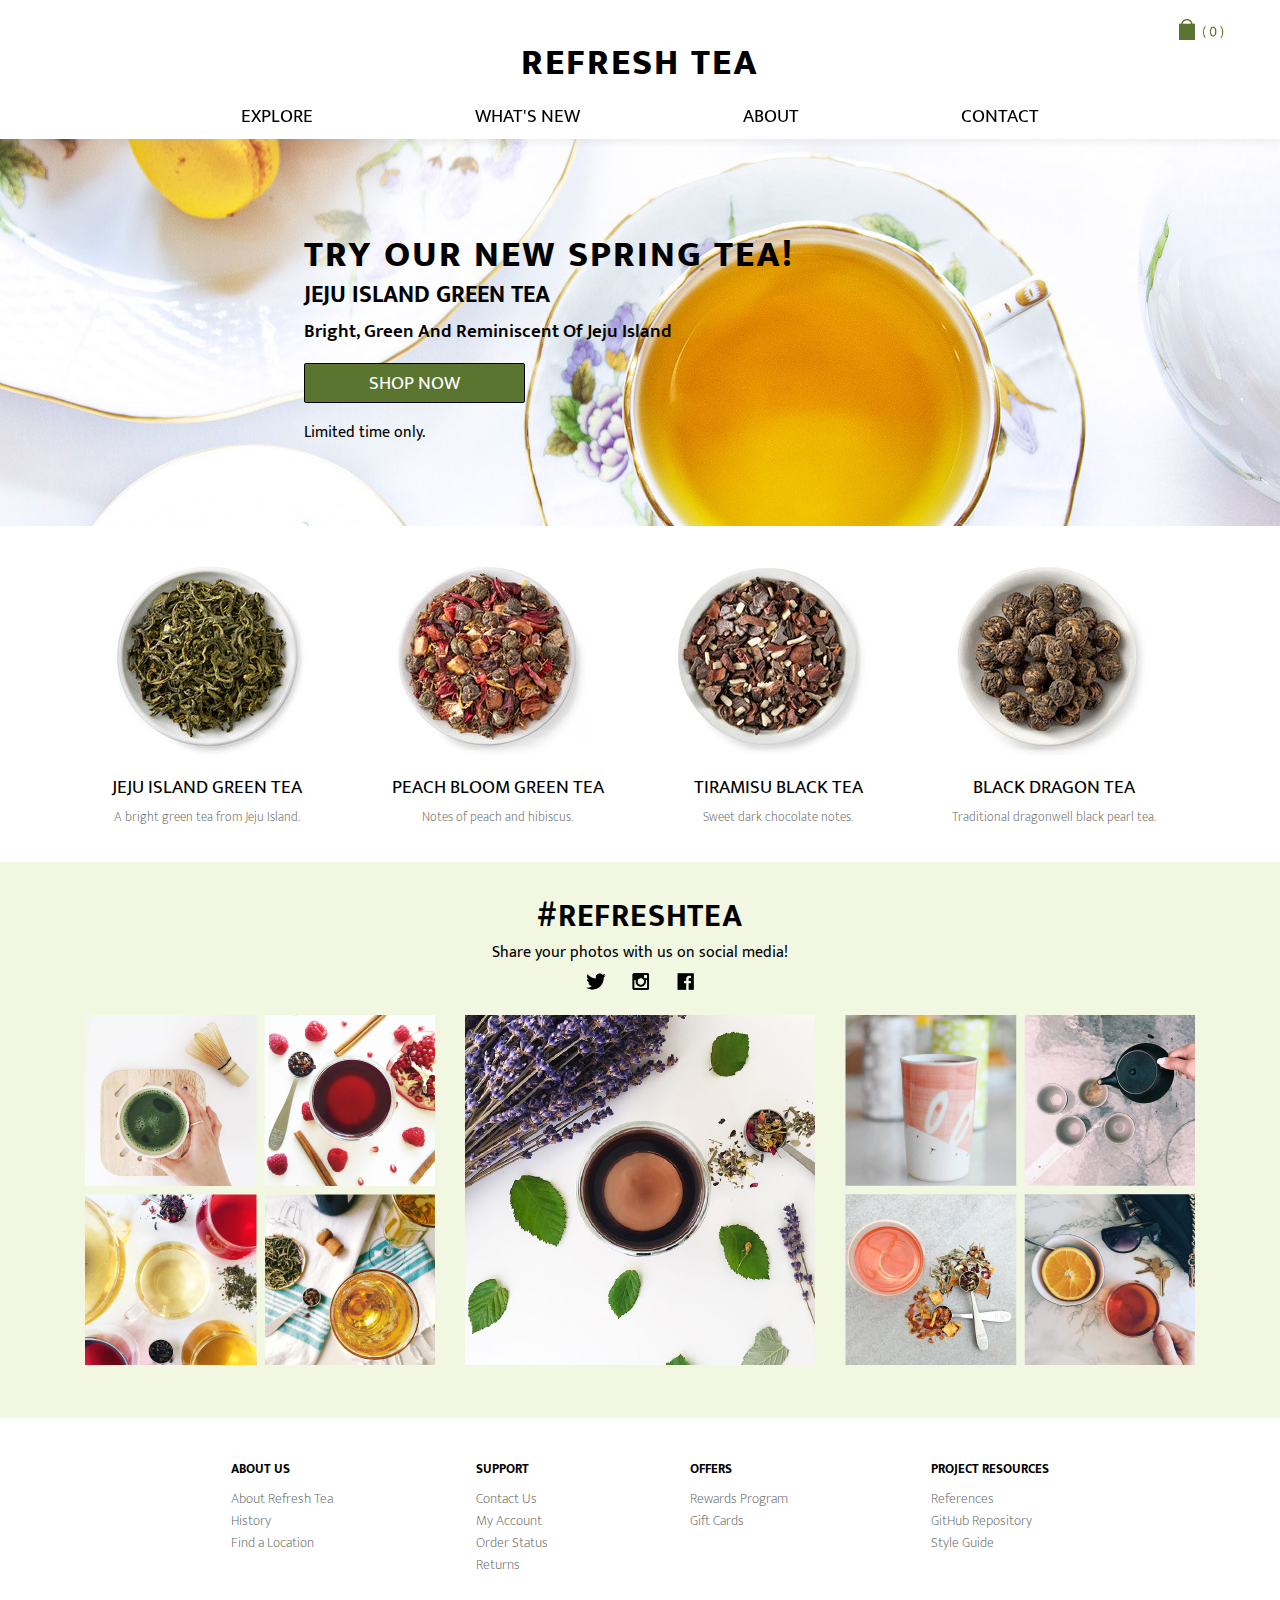
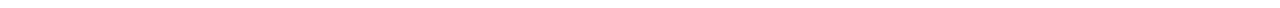
<file: index.html>
<!doctype html>
<html lang="en">

	<head>

		<meta charset="utf-8">
		<meta name="viewport" content="width=device-width, initial-scale=1.0">


		<title>Refresh Tea</title>

		<link rel="stylesheet" href="css/normalize.css">
		<link rel="stylesheet" href="css/main.css">
		<link rel="stylesheet" href="css/flexbox.css">

		<link href="https://fonts.googleapis.com/css?family=Ek+Mukta:400,600,800" rel="stylesheet">

	</head>

	<body> 
		
		<div class="nav-bag-section">
			<nav class="bag-main box">
			<a href="bag.html" class="nav-bag-item box-nav-bag"><img src="img/bag-icon.png" alt="bag icon" width="45"></a>
			</nav>
		</div>

		<div class="main-nav-section">
			<nav class="logo-main box">
				<a href="explore.html" class="nav-logo-item box-logo-nav">REFRESH TEA</a>
			</nav>

			<button id="nav-toggle" class="hidden menu" aria-hidden="true" aria-controls="nav-main">MENU</button>

			<nav class="nav-main box" id="nav-main"> 
				<a href="explore.html" class="nav-main-item box-item-nav">EXPLORE</a>
				<a href="whatsnew.html" class="nav-main-item box-item-nav">WHAT'S NEW</a>
				<a href="about.html" class="nav-main-item box-item-nav">ABOUT</a>
				<a href="contact.html" class="nav-main-item box-item-nav">CONTACT</a>
			</nav>
		</div>
			<div class="tea-banner">
				<section class="tea-banner-text">
					<h1 class="banner-text">TRY OUR NEW SPRING TEA!</h1>
					<h2 class="explore-banner-text">JEJU ISLAND GREEN TEA</h2>
					<h3 class="explore-banner-text">Bright, green and reminiscent of Jeju Island</h3>
					<a href="jeju.html" class="shop-button white-text">SHOP NOW</a>

					<p class="explore-banner-text">Limited time only.</p>
				</section> 
			</div> 
			
			<!--<div class="fullbleed-explore fullbleed-explore-text">
				<h2 class="break">New Fall Teas</h2>
			</div> -->

			<div class="product">
				<div class="product-listing box product-order-b">
				
		            <div class="product-listing-item col4 box-item-product">
		            	<section class="product-listing box image-box product-order-b">
		              		<div class="product-listing-item image-listing box-item-product">
		              			<div class="image-listing">
		                 			<a href="jeju.html"><img src="img/green_jeju.jpg" alt="Jeju Island Green Tea"></a>
		             			</div>
		             		</div>		              
		              <div class="product-listing-item text-box box-item-product">
		                <div class="description-listing">
							<h4><a href="jeju.html">JEJU ISLAND GREEN TEA</a></h4> 
								<p class="description">A bright green tea from Jeju Island.</p> 
						</div>
					  </div>
					</section>
				</div>
				
				<div class="product-listing-item col4 box-item-product">
		            <section class="product-listing box image-box product-order-b">
		              <div class="product-listing-item image-listing box-item-product">
						<div class="image-listing">
							<a href="peach.html"><img src="img/green_peach.jpg" alt="Peach Blossom Green Tea"></a>
						</div>
					  </div>
					  <div class="product-listing-item text-box box-item-product">
						<div class="description-listing">
						 	<h4><a href="peach.html">PEACH BLOOM GREEN TEA</a></h4> 
								<p class="description">Notes of peach and hibiscus.</p>
						</div>
					  </div>
					</section>
				</div>
				<div class="product-listing-item col4 box-item-product">
		            <section class="product-listing box image-box product-order-b">
		              <div class="product-listing-item image-listing box-item-product">
						<div class="image-listing">
							<a href="jeju.html"><img src="img/black_tiramisu.jpg" alt="Sencha Green Tea"></a>
		             	</div>
		             </div> 
		                <div class="product-listing-item text-box box-item-product">
		                  <div class="description-listing-tiramisu">
		                 	<h4><a href="jeju.html">TIRAMISU BLACK TEA</a></h4> 
								<p class="description">Sweet dark chocolate notes.</p> 
						</div>
					</div>
				</section> 
			</div>
				<div class="product-listing-item col4 box-item-product">
		            <section class="product-listing box image-box product-order-b">
		              <div class="product-listing-item image-listing box-item-product">
						<div class="image-listing">
		                 	<a href="peach.html"><img src="img/black_dragon.jpg" alt="Dragonwell Green Tea"/></a>
		                 </div>
		              </div>
		              	<div class="product-listing-item text-box box-item-product">
		                 <div class="description-listing">
	
						 <h4><a href="peach.html">BLACK DRAGON TEA</a></h4> 
								<p class="description">Traditional dragonwell black pearl  tea.</p> 
						</div>
					</div>
				</section>
			</div>
		</div>
	</div>




		<div class="one-column-about explore-one-column">
			
			<div class="social-colour-bg">
				<section class="about-text2">
					<a href="#"><h2 class="break">#REFRESHTEA</h2></a>
					<p class="social-p">Share your photos with us on social media!
						<img src="img/social_icons.png" class="icons" alt="social media icons including: twitter, instagram and facebook">
					</p>
				</section>

			<div class="social-listing social-order">
				<div class="social-listing-item box-item-social">
					<img src="img/social_left_small.png" alt="images from social media set 1">

				</div> 

				<div class="social-listing-item box-item-social">

					<img src="img/social_mid_small.jpg" alt="images from social media set 2">

				</div>

				<div class="social-listing-item box-item-social">

					<img src="img/social_right_small.png" alt="images from social media set 3">

				</div>

			</div>

			</div>
		</div>

		



		<div class="footer">

			<nav class="footer-main box"> 
				<div class="footer-main-item box-item-footer">
					<h5>ABOUT US</h5>
					<ul> 
						<li><a href="about.html" class="list">About Refresh Tea</a></li> 
						<li>History</li> 
						<li>Find a Location</li>
					</ul>
				</div>
				<div class="footer-main-item box-item-footer">
					<h5>SUPPORT</h5>
						<ul> 
							<li><a href="contact.html" class="list">Contact Us</a></li> 
							<li><a href="bag.html" class="list">My Account</a></li>
							<li>Order Status</li>
							<li>Returns</li> 
						</ul>
				</div>
				<div class="footer-main-item box-item-footer">
					<h5>OFFERS</h5>
						<ul>
							<li>Rewards Program</li>
							<li>Gift Cards</li>
						</ul>

				</div>
				<div class="footer-main-item box-item-footer">
					<h5>PROJECT RESOURCES</h5>
					<ul> 
						<li><a href="references.html" class="list">References</a></li> 
						<li><a href="https://github.com/allisonchen7/tea_templates" class="list">GitHub Repository</a></li>
						<li><a href="style_guide.html" class="list">Style Guide</a></li>
					</ul>
				</div>
			</nav>
		</div>


		<script src="js/zepto.js"></script>
		<script src="js/nav.js"></script>
	</body>
</html>
</file>
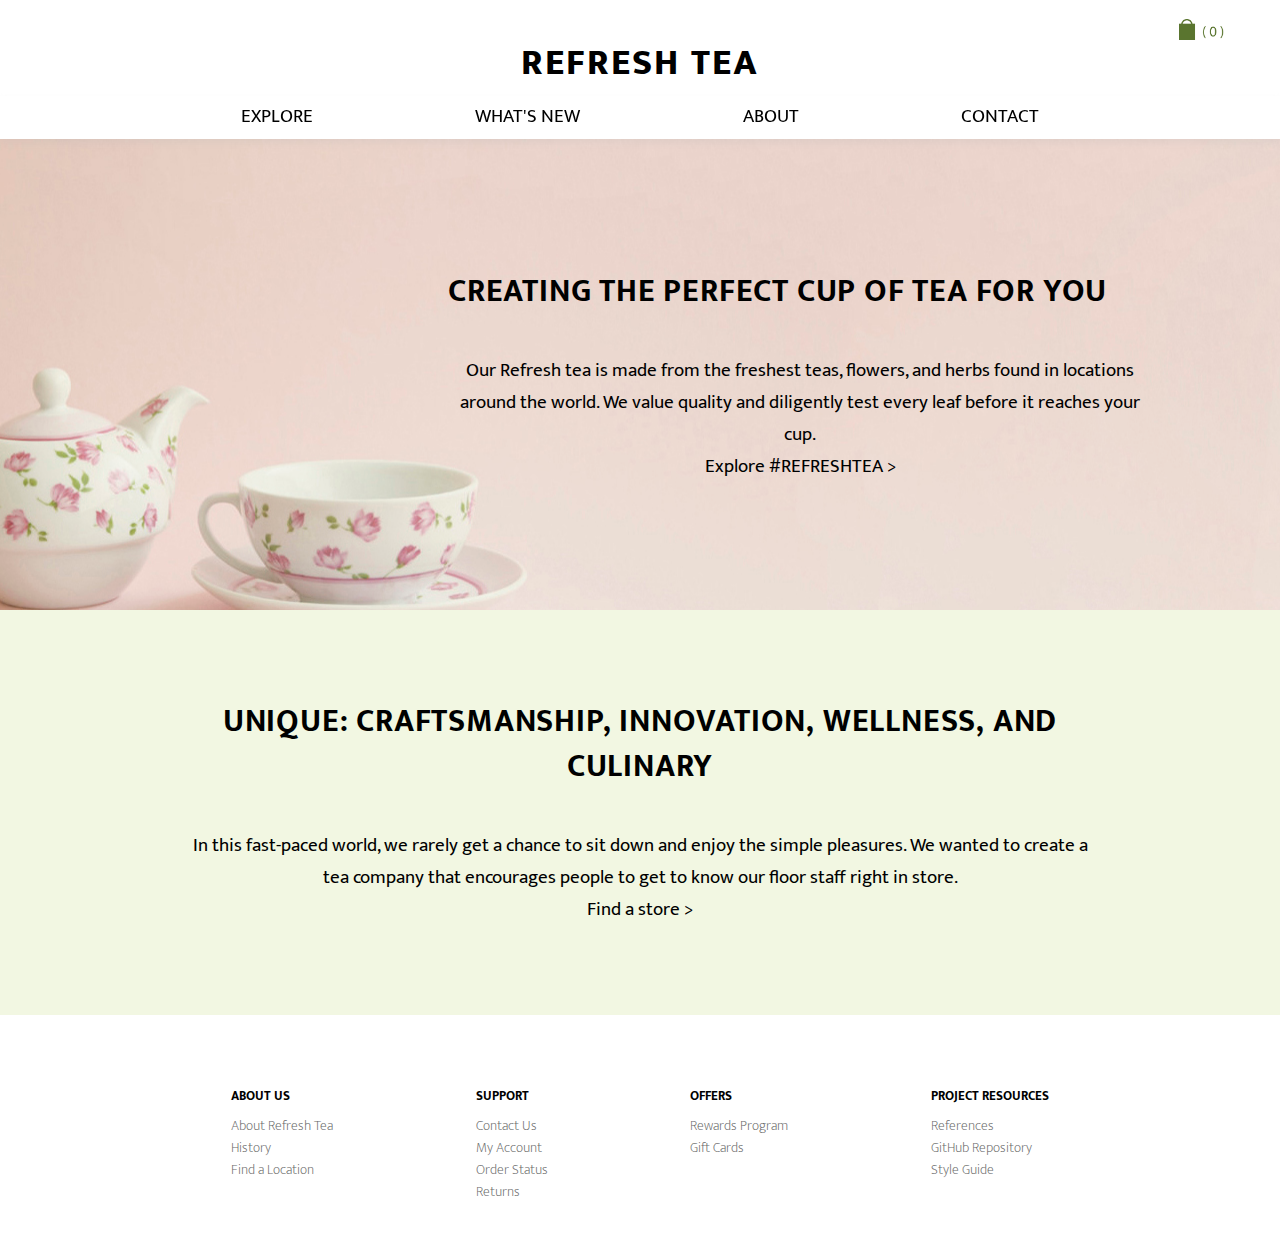
<file: about.html>
<!doctype html>
<html lang="en">

	<head>

		<meta charset="utf-8">
		<meta name="viewport" content="width=device-width, initial-scale=1.0">

		<title>Refresh Tea</title>

		<link rel="stylesheet" href="css/normalize.css">
		<link rel="stylesheet" href="css/main.css">
		<link rel="stylesheet" href="css/flexbox.css">

		<link href="https://fonts.googleapis.com/css?family=Ek+Mukta:400,600,800" rel="stylesheet">
	</head>

	<body> 
		<div class="nav-bag-section">
			<nav class="bag-main box">
			<a href="bag.html" class="nav-bag-item box-nav-bag"><img src="img/bag-icon.png" alt="bag icon" width="45"></a>
			</nav>
		</div>

		<div class="main-nav-section">
			<nav class="logo-main box">
				<a href="explore.html" class="nav-logo-item box-logo-nav">REFRESH TEA</a>
			</nav>

			<button id="nav-toggle" class="hidden menu" aria-hidden="true" aria-controls="nav-main">MENU</button>

			<nav class="nav-main box" id="nav-main"> 
				<a href="explore.html" class="nav-main-item box-item-nav">EXPLORE</a>
				<a href="whatsnew.html" class="nav-main-item box-item-nav">WHAT'S NEW</a>
				<a href="about.html" class="nav-main-item box-item-nav">ABOUT</a>
				<a href="contact.html" class="nav-main-item box-item-nav">CONTACT</a>
			</nav>
		</div>

		<div class="one-column-about">
			<div class="about-img-bg">
				<section class="about-text1">
					<h2 class="break">CREATING THE PERFECT CUP OF TEA FOR YOU</h2>
					<p class="indent1">Our Refresh tea is made from the freshest teas, flowers, and herbs found in locations around the world. We value quality and diligently test every leaf before it reaches your cup. <br> 
					</p>
					<nav class="store box">
					<a href="explore.html#hashtag-section" class="newpage">Explore #REFRESHTEA > </a>
				</nav>
				</section>
				
			</div>
			
			<div class="about-colour-bg">
				<section class="about-text2">
					<h2 class="break">UNIQUE: CRAFTSMANSHIP, INNOVATION, WELLNESS, AND CULINARY</h2>
					<p class="indent2">In this fast-paced world, we rarely get a chance to sit down and enjoy the simple pleasures. We wanted to create a tea company that encourages people to get to know our floor staff right in store.</p> 
				</section>	
					<nav class="store box">
						<a href="https://www.google.ca/maps" class="newpage">Find a store > </a>
					</nav>
			</div>
		</div>

	<hr class="footer-break-white about-break">
		<div class="footer">

			<nav class="footer-main box"> 
				<div class="footer-main-item box-item-footer">
					<h5>ABOUT US</h5>
					<ul> 
						<li><a href="about.html" class="list">About Refresh Tea</a></li> 
						<li>History</li> 
						<li>Find a Location</li>
					</ul>
				</div>
				<div class="footer-main-item box-item-footer">
					<h5>SUPPORT</h5>
						<ul> 
							<li><a href="contact.html" class="list">Contact Us</a></li> 
							<li><a href="bag.html" class="list">My Account</a></li>
							<li>Order Status</li>
							<li>Returns</li> 
						</ul>
				</div>
				<div class="footer-main-item box-item-footer">
					<h5>OFFERS</h5>
						<ul>
							<li>Rewards Program</li>
							<li>Gift Cards</li>
						</ul>

				</div>
				<div class="footer-main-item box-item-footer">
					<h5>PROJECT RESOURCES</h5>
					<ul> 
						<li><a href="references.html" class="list">References</a></li> 
						<li><a href="https://github.com/allisonchen7/tea_templates" class="list">GitHub Repository</a></li>
						<li><a href="style_guide.html" class="list">Style Guide</a></li>
					</ul>
				</div>
			</nav>
		</div>

		<script src="js/zepto.js"></script>
		<script src="js/nav.js"></script>
	</body>
</html>
</file>
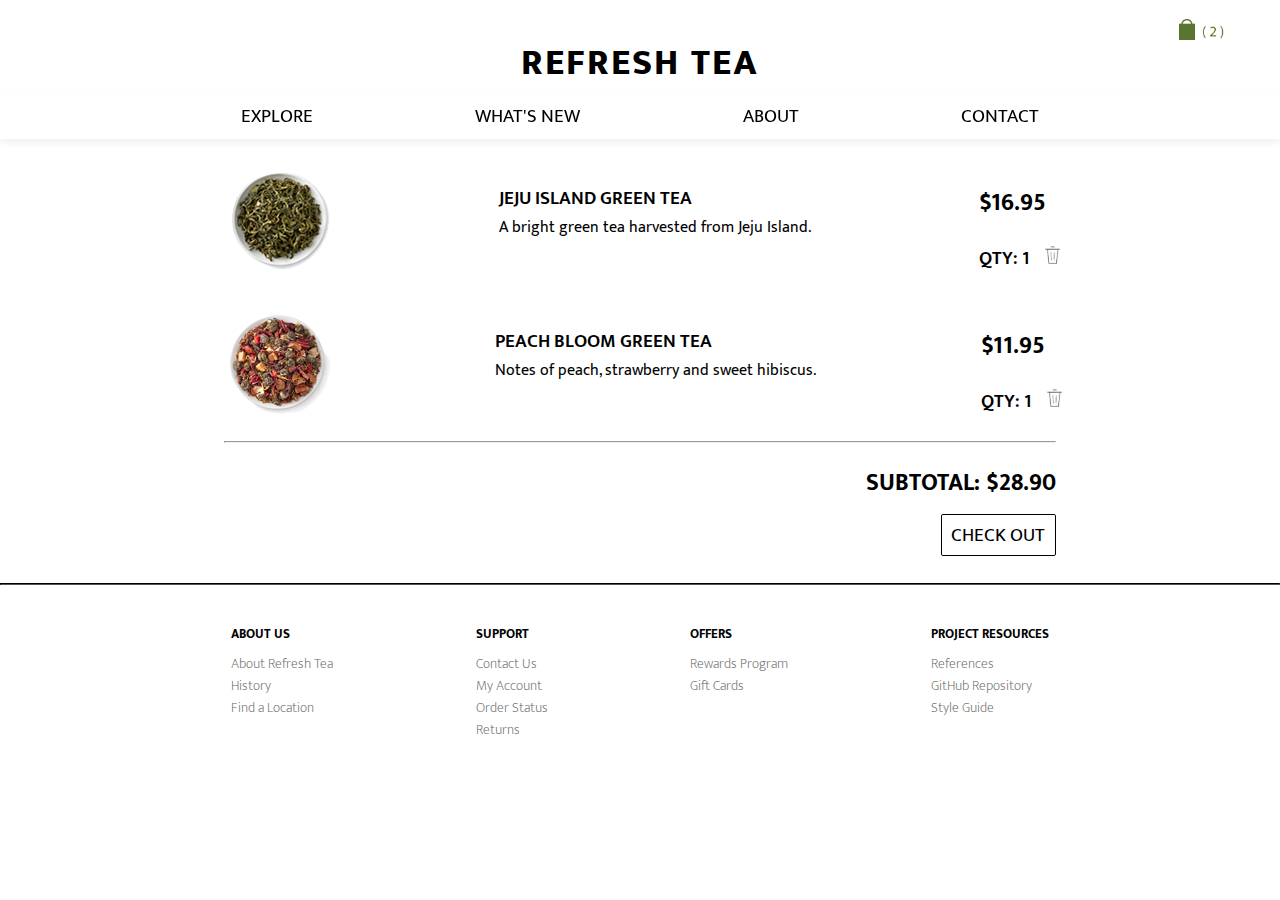
<file: bag.html>
<!doctype html>
<html lang="en">

	<head>

		<meta charset="utf-8">
		<meta name="viewport" content="width=device-width, initial-scale=1.0">


		<title>Refresh Tea</title>

		<link rel="stylesheet" href="css/normalize.css">
		<link rel="stylesheet" href="css/main.css">
		<link rel="stylesheet" href="css/flexbox.css">

		<link href="https://fonts.googleapis.com/css?family=Ek+Mukta:400,600,800" rel="stylesheet">


	</head>

	<body> 

		<div class="nav-bag-section">
			<nav class="bag-main box">
			<a href="bag.html" class="nav-bag-item box-nav-bag"><img src="img/bag-icon2.png" alt="bag icon" width="45"></a>
			</nav>
		</div>

		<div class="main-nav-section">
			<nav class="logo-main box">
				<a href="explore.html" class="nav-logo-item box-logo-nav">REFRESH TEA</a>
			</nav>

			<button id="nav-toggle" class="hidden menu" aria-hidden="true" aria-controls="nav-main">MENU</button>

			<nav class="nav-main box" id="nav-main"> 
				<a href="explore.html" class="nav-main-item box-item-nav">EXPLORE</a>
				<a href="whatsnew.html" class="nav-main-item box-item-nav">WHAT'S NEW</a>
				<a href="about.html" class="nav-main-item box-item-nav">ABOUT</a>
				<a href="contact.html" class="nav-main-item box-item-nav">CONTACT</a>
			</nav>
		</div>


			<div class="bag">
				<div class="three-column top box">
					<div class="three-column-item box-item-column-three">
						<a href="jeju.html"><img src="img/green_jeju_small.png" alt="Jeju Island Green Tea" class="bag-image"></a>
					</div>
		            <section class="three-column-item-text box-item-column-three">
						<a href="jeju.html"><h3 class="product-description">JEJU ISLAND GREEN TEA</h3></a>
							<p class="product-description">
								A bright green tea harvested from Jeju Island. </p>
					</section>
					<section class="three-column-item-text box-item-column-three">
						<h2>$16.95</h2>
							<div id="quantity-change">
								<h3>QTY: 1</h3><a href="#" id="delete-a"><img src="img/trash.png" id="delete" alt="delete icon"></a>
							</div>
					</section>				
				</div>


				<div class="three-column box">
					<div class="three-column-item box-item-column-three">
						<a href="peach.html"><img src="img/green_peach_small.png" alt="Jeju Island Green Tea" class="bag-image"></a>
					</div>
		            <section class="three-column-item-text box-item-column-three">
						<a href="jeju.html"><h3 class="product-description">PEACH BLOOM GREEN TEA</h3></a>
							<p class="product-description">
								Notes of peach, strawberry and sweet hibiscus. </p>
					</section>
					<section class="three-column-item-text box-item-column-three">
						<h2 >$11.95</h2>
							<div id="quantity-change2">
								<h3>QTY: 1</h3><a href="#" id="delete-b"><img src="img/trash.png" id="delete2" alt="delete icon"></a>
							</div>


					</section>

				</div>



					<section class="bag subtotal">
						<hr>
						<h2 class="subtotal-text">SUBTOTAL: $28.90</h2>
					<a href="check_out.html" class="add_button">CHECK OUT</a>
					</section>


			</div>



	<hr class="footer-break mid-break">
		<div class="footer">

			<nav class="footer-main box"> 
				<div class="footer-main-item box-item-footer">
					<h5>ABOUT US</h5>
					<ul> 
						<li><a href="about.html" class="list">About Refresh Tea</a></li> 
						<li>History</li> 
						<li>Find a Location</li>
					</ul>
				</div>
				<div class="footer-main-item box-item-footer">
					<h5>SUPPORT</h5>
						<ul> 
							<li><a href="contact.html" class="list">Contact Us</a></li> 
							<li><a href="bag.html" class="list">My Account</a></li>
							<li>Order Status</li>
							<li>Returns</li> 
						</ul>
				</div>
				<div class="footer-main-item box-item-footer">
					<h5>OFFERS</h5>
						<ul>
							<li>Rewards Program</li>
							<li>Gift Cards</li>
						</ul>

				</div>
				<div class="footer-main-item box-item-footer">
					<h5>PROJECT RESOURCES</h5>
					<ul> 
						<li><a href="references.html" class="list">References</a></li> 
						<li><a href="https://github.com/allisonchen7/tea_templates" class="list">GitHub Repository</a></li>
						<li><a href="style_guide.html" class="list">Style Guide</a></li>
					</ul>
				</div>
			</nav>
		</div>

		<script src="js/zepto.js"></script>
		<script src="js/nav.js"></script>
	</body>
</html>
</file>
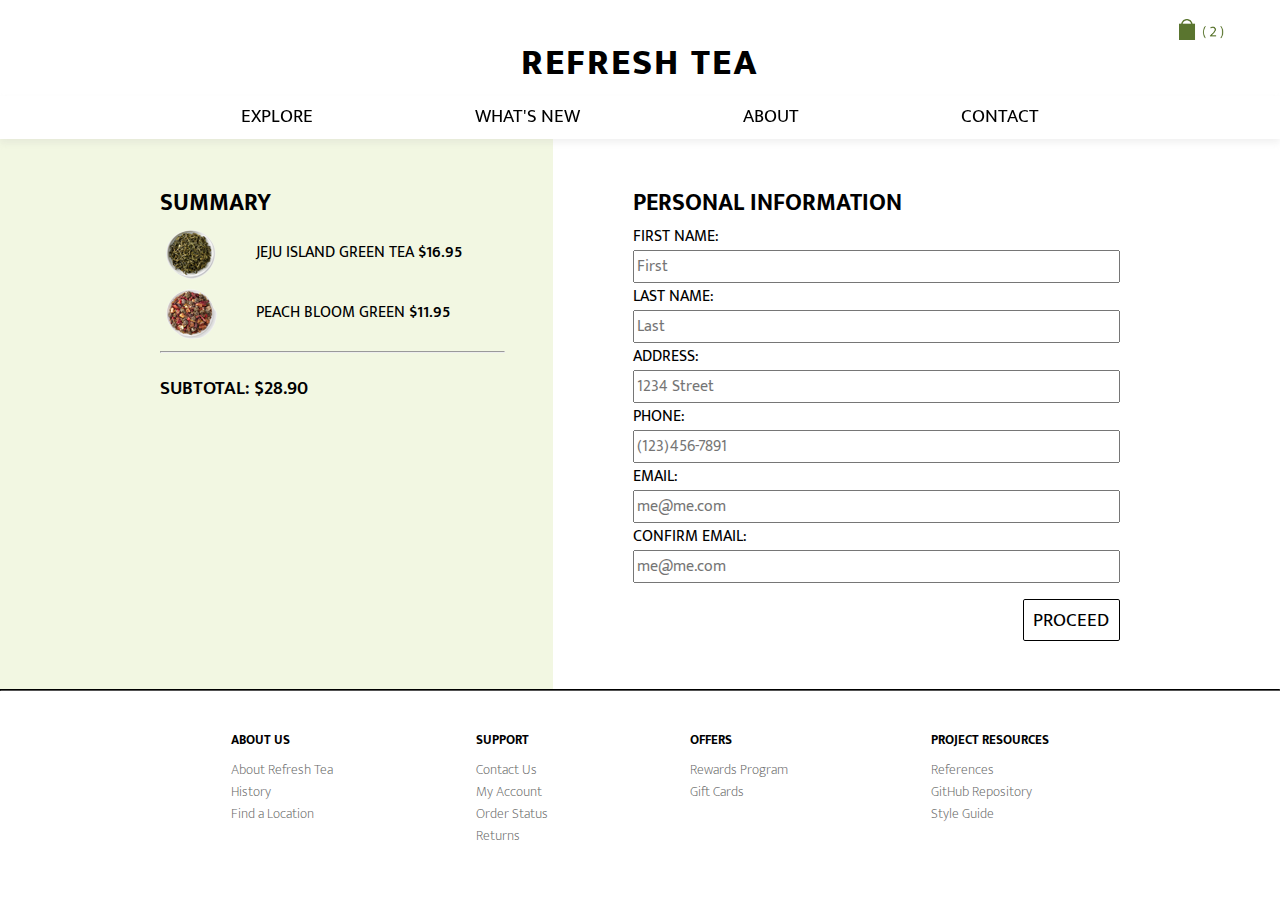
<file: check_out.html>
<!doctype html>
<html lang="en">

	<head>

		<meta charset="utf-8">
		<meta name="viewport" content="width=device-width, initial-scale=1.0">

		<title>Refresh Tea</title>

		<link rel="stylesheet" href="css/normalize.css">
		<link rel="stylesheet" href="css/main.css">
		<link rel="stylesheet" href="css/flexbox.css">

		<link href="https://fonts.googleapis.com/css?family=Ek+Mukta:400,600,800" rel="stylesheet">


	</head>

	<body> 

		<div class="nav-bag-section">
			<nav class="bag-main box">
			<a href="bag.html" class="nav-bag-item box-nav-bag"><img src="img/bag-icon2.png" alt="bag icon" width="45"></a>
			</nav>
		</div>

		<div class="main-nav-section">
			<nav class="logo-main box">
				<a href="explore.html" class="nav-logo-item box-logo-nav">REFRESH TEA</a>
			</nav>

			<button id="nav-toggle" class="hidden menu" aria-hidden="true" aria-controls="nav-main">MENU</button>

			<nav class="nav-main box" id="nav-main"> 
				<a href="explore.html" class="nav-main-item box-item-nav">EXPLORE</a>
				<a href="whatsnew.html" class="nav-main-item box-item-nav">WHAT'S NEW</a>
				<a href="about.html" class="nav-main-item box-item-nav">ABOUT</a>
				<a href="contact.html" class="nav-main-item box-item-nav">CONTACT</a>
			</nav>
		</div>

				<div class="two-column box">

				<section class="two-column-item-summary box-item-column-summary">
					<h2 class="product-description">SUMMARY</h2>
					<div class="summary-products">
						<a href="jeju.html"><img src="img/green_jeju_smallest.png" alt="Jeju Island Green Tea" class="product-image"></a>
					</div>

					<div class="summary-products">
						<p class="product-text">JEJU ISLAND GREEN TEA <em>$16.95</em></p> 

					</div>
					<br>
					<div class="summary-products">
						<a href="peach.html"><img src="img/green_peach_smallest.png" alt="Tiramisu Black Tea" class="product-image"></a>
					</div>
					<div class="summary-products">
						<p class="product-text">PEACH BLOOM GREEN  <em>$11.95</em></p>

					</div>	
						<hr>
					<h3>SUBTOTAL:  <em>$28.90</em></h3>
				
					
				</section>
					<section class="two-column-item-personal box-item-column-personal">
						<h2>PERSONAL INFORMATION</h2> 
						<form>
							<label for="first-name">FIRST NAME:</label>
							<input type="text" id="first-name" name="first-name" placeholder ="First">
						</form>		

						<form>
							<label for="last-name">LAST NAME:</label>
							<input type="text" id="last-name" name="last name" placeholder ="Last">
						</form>

						<form>
							<label for="address">ADDRESS:</label>
							<input type="text" id="address" name="address" placeholder ="1234 Street">
						</form>

						<form>
							<label for="phone">PHONE:</label>
							<input type="text" id="phone" name="phone number" placeholder ="(123)456-7891">
						</form>

						<form>
							<label for="email">EMAIL:</label>
							<input type="text" id="email" name="email" placeholder ="me@me.com">
						</form>

						<form>
							<label for="conf-email">CONFIRM EMAIL:</label>
							<input type="text" id="conf-email" name="email" placeholder ="me@me.com">
						</form>

						<form>
							<a href="check_out2.html" class="add_button button_form">PROCEED</a>
						</form>
					</section>



					</div>


	<hr class="footer-break about-break">

		<div class="footer">

			<nav class="footer-main box"> 
				<div class="footer-main-item box-item-footer">
					<h5>ABOUT US</h5>
					<ul> 
						<li><a href="about.html" class="list">About Refresh Tea</a></li> 
						<li>History</li> 
						<li>Find a Location</li>
					</ul>
				</div>
				<div class="footer-main-item box-item-footer">
					<h5>SUPPORT</h5>
						<ul> 
							<li><a href="contact.html" class="list">Contact Us</a></li> 
							<li><a href="bag.html" class="list">My Account</a></li>
							<li>Order Status</li>
							<li>Returns</li> 
						</ul>
				</div>
				<div class="footer-main-item box-item-footer">
					<h5>OFFERS</h5>
						<ul>
							<li>Rewards Program</li>
							<li>Gift Cards</li>
						</ul>

				</div>
				<div class="footer-main-item box-item-footer">
					<h5>PROJECT RESOURCES</h5>
					<ul> 
						<li><a href="references.html" class="list">References</a></li> 
						<li><a href="https://github.com/allisonchen7/tea_templates" class="list">GitHub Repository</a></li>
						<li><a href="style_guide.html" class="list">Style Guide</a></li>
					</ul>
				</div>
			</nav>
		</div>

		<script src="js/zepto.js"></script>
		<script src="js/nav.js"></script>

	</body>
</html>
</file>
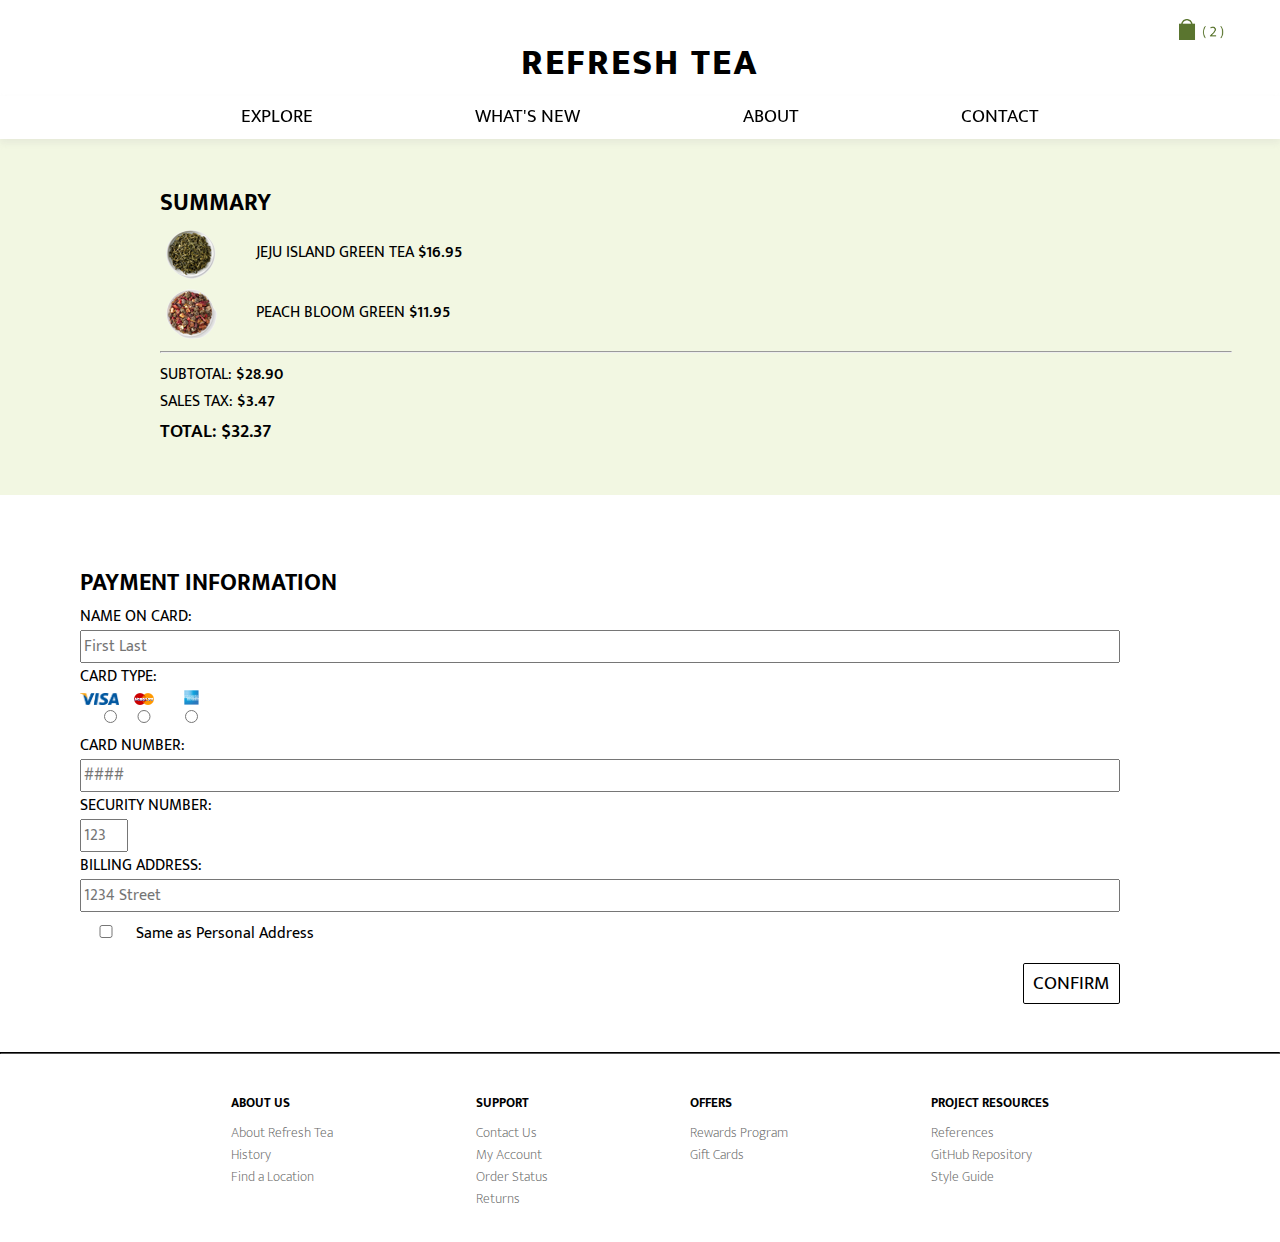
<file: check_out2.html>
<!doctype html>
<html lang="en">

	<head>

		<meta charset="utf-8">
		<meta name="viewport" content="width=device-width, initial-scale=1.0">

		<title>Refresh Tea</title>

		<link rel="stylesheet" href="css/normalize.css">
		<link rel="stylesheet" href="css/main.css">
		<link rel="stylesheet" href="css/flexbox.css">

		<link href="https://fonts.googleapis.com/css?family=Ek+Mukta:400,600,800" rel="stylesheet">


	</head>

	<body> 

		<div class="nav-bag-section">
			<nav class="bag-main box">
			<a href="bag.html" class="nav-bag-item box-nav-bag"><img src="img/bag-icon2.png" alt="bag icon" width="45"></a>
			</nav>
		</div>

		<div class="main-nav-section">
			<nav class="logo-main box">
				<a href="explore.html" class="nav-logo-item box-logo-nav">REFRESH TEA</a>
			</nav>

			<button id="nav-toggle" class="hidden menu" aria-hidden="true" aria-controls="nav-main">MENU</button>

			<nav class="nav-main box" id="nav-main"> 
				<a href="explore.html" class="nav-main-item box-item-nav">EXPLORE</a>
				<a href="whatsnew.html" class="nav-main-item box-item-nav">WHAT'S NEW</a>
				<a href="about.html" class="nav-main-item box-item-nav">ABOUT</a>
				<a href="contact.html" class="nav-main-item box-item-nav">CONTACT</a>
			</nav>
		</div>

				<div class="two-column box">

				<section class="two-column-item-summary box-item-column-summary">
					<h2 class="product-description">SUMMARY</h2>
					<div class="summary-products">
						<a href="jeju.html"><img src="img/green_jeju_smallest.png" alt="Jeju Island Green Tea" class="product-image"></a>
					</div>

					<div class="summary-products">
						<p class="product-text">JEJU ISLAND GREEN TEA <em>$16.95</em></p> 

					</div>
					<br>
					<div class="summary-products">
						<a href="peach.html"><img src="img/green_peach_smallest.png" alt="Tiramisu Black Tea" class="product-image"></a>
					</div>
					<div class="summary-products">
						<p class="product-text">PEACH BLOOM GREEN  <em>$11.95</em></p>

					</div>	
						<hr>
					<p class="sub">SUBTOTAL:  <em>$28.90</em></p>
					<p class="sub">SALES TAX:  <em>$3.47</em></p>
					<h3 id="total">TOTAL:  <em>$32.37</em></h3>
				
					
				</section>
					<section class="two-column-item-personal-payment box-item-column-personal">
						<h2>PAYMENT INFORMATION</h2> 

						<form>
							<label for="name-card">NAME ON CARD:</label>
							<input type="text" id="name-card" name="name" placeholder="First Last">
						</form>
						CARD TYPE: 
						<form> 
							
							<label for="visa" id="card-type-visa">
					
									<img src="img/visa.png" id="card-size-visa" alt="Visa Logo">
										<input type="radio" name="Visa" value="Visa" id="visa">
							</label>
							<label for="mc" id="card-type-mc">
									<img src="img/mastercard.png" id="card-size" alt="Master Card Logo">
										<input type="radio" name="Mastercard" value="Mastercard" id="mc">
							</label>
							<label for="amex" id="card-type-amex">
									<img src="img/amex.png" id="card-size-amex" alt="American Express Logo">
										<input type="radio" name="Amex" value="Amex" id="amex">
							</label>
						
						</form>
						<form>
							<label for="card">CARD NUMBER:</label>
							<input type="number" id="card" name="card" placeholder="####">
						</form>		

						<form>
							<label for="security">SECURITY NUMBER:</label>
							<br>
							<input type="text" id="security" name="security" placeholder ="123" maxlength="3">
						</form>

						<form>
							<label for="bill-address">BILLING ADDRESS:</label>
							<input type="text" id="bill-address" name="bill-address" placeholder ="1234 Street">
							
							<input id="same-address" type="checkbox" name="billing same" value="same address">
							<label for="same-address">Same as Personal Address</label>
						</form>

						<form>
							<a href="complete.html" class="add_button button_form">CONFIRM</a>
						</form>

					</section>

					</div>


	<hr class="footer-break about-break">

		<div class="footer">

			<nav class="footer-main box"> 
				<div class="footer-main-item box-item-footer">
					<h5>ABOUT US</h5>
					<ul> 
						<li><a href="about.html" class="list">About Refresh Tea</a></li> 
						<li>History</li> 
						<li>Find a Location</li>
					</ul>
				</div>
				<div class="footer-main-item box-item-footer">
					<h5>SUPPORT</h5>
						<ul> 
							<li><a href="contact.html" class="list">Contact Us</a></li> 
							<li><a href="bag.html" class="list">My Account</a></li>
							<li>Order Status</li>
							<li>Returns</li> 
						</ul>
				</div>
				<div class="footer-main-item box-item-footer">
					<h5>OFFERS</h5>
						<ul>
							<li>Rewards Program</li>
							<li>Gift Cards</li>
						</ul>

				</div>
				<div class="footer-main-item box-item-footer">
					<h5>PROJECT RESOURCES</h5>
					<ul> 
						<li><a href="references.html" class="list">References</a></li> 
						<li><a href="https://github.com/allisonchen7/tea_templates" class="list">GitHub Repository</a></li>
						<li><a href="style_guide.html" class="list">Style Guide</a></li>
					</ul>
				</div>
			</nav>
		</div>

		<script src="js/zepto.js"></script>
		<script src="js/nav.js"></script>

	</body>
</html>
</file>
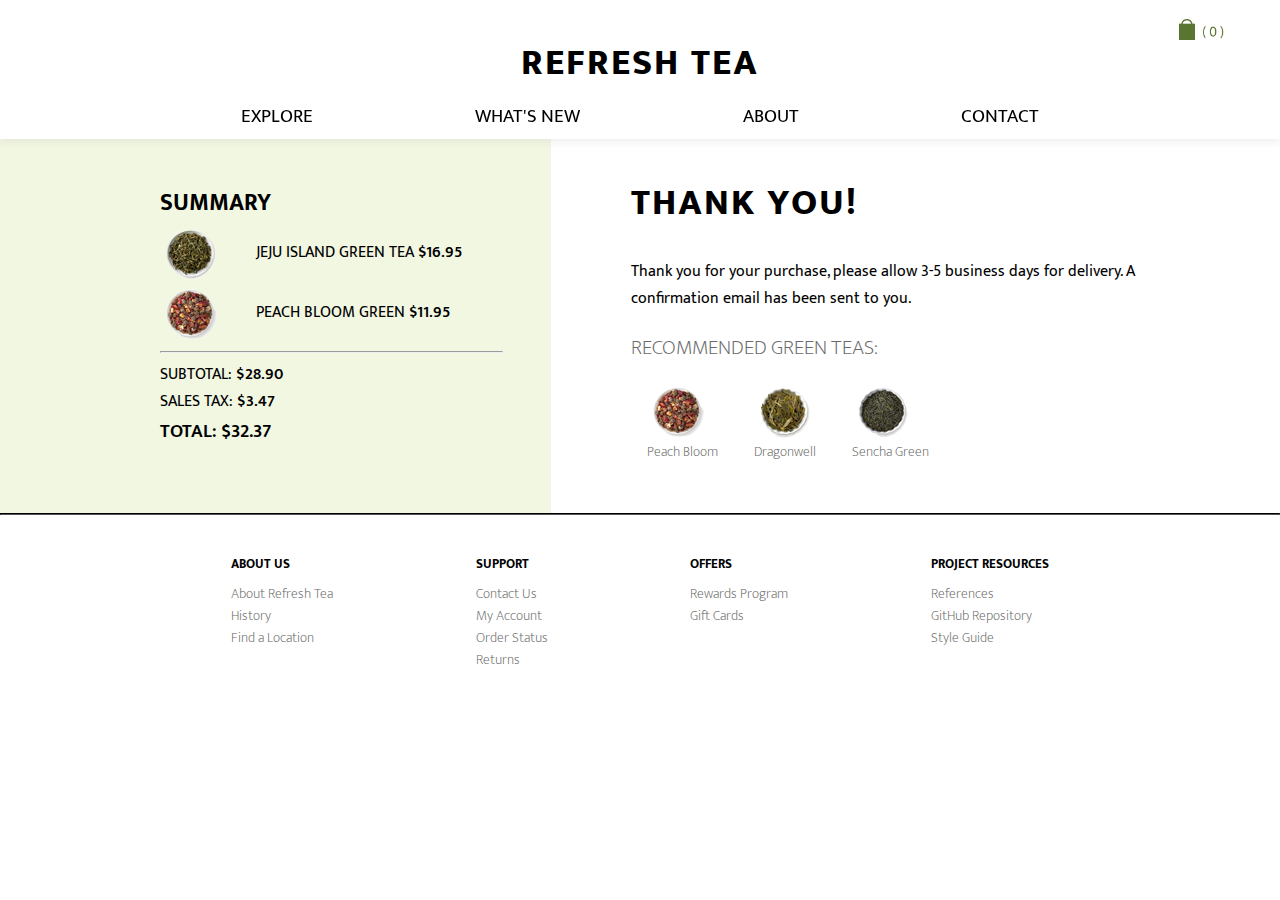
<file: complete.html>
<!doctype html>
<html lang="en">

	<head>

		<meta charset="utf-8">
		<meta name="viewport" content="width=device-width, initial-scale=1.0">


		<title>Refresh Tea</title>

		<link rel="stylesheet" href="css/normalize.css">
		<link rel="stylesheet" href="css/main.css">
		<link rel="stylesheet" href="css/flexbox.css">

		<link href="https://fonts.googleapis.com/css?family=Ek+Mukta:400,600,800" rel="stylesheet">


	</head>

	<body> 

		<div class="nav-bag-section">
			<nav class="bag-main box">
			<a href="bag.html" class="nav-bag-item box-nav-bag"><img src="img/bag-icon.png" alt="bag icon" width="45"></a>
			</nav>
		</div>

		<div class="main-nav-section">
			<nav class="logo-main box">
				<a href="explore.html" class="nav-logo-item box-logo-nav">REFRESH TEA</a>
			</nav>

			<button id="nav-toggle" class="hidden menu" aria-hidden="true" aria-controls="nav-main">MENU</button>

			<nav class="nav-main box" id="nav-main"> 
				<a href="explore.html" class="nav-main-item box-item-nav">EXPLORE</a>
				<a href="whatsnew.html" class="nav-main-item box-item-nav">WHAT'S NEW</a>
				<a href="about.html" class="nav-main-item box-item-nav">ABOUT</a>
				<a href="contact.html" class="nav-main-item box-item-nav">CONTACT</a>
			</nav>
		</div>

			<div class="two-column box">

				<section class="two-column-item-summary box-item-column-summary">
					<h2 class="product-description">SUMMARY</h2>
					<div class="summary-products">
						<a href="jeju.html"><img src="img/green_jeju_smallest.png" alt="Jeju Island Green Tea" class="product-image"></a>
					</div>

					<div class="summary-products">
						<p class="product-text">JEJU ISLAND GREEN TEA <em>$16.95</em></p> 

					</div>
					<br>
					<div class="summary-products">
						<a href="peach.html"><img src="img/green_peach_smallest.png" alt="Tiramisu Black Tea" class="product-image"></a>
					</div>
					<div class="summary-products">
						<p class="product-text">PEACH BLOOM GREEN  <em>$11.95</em></p>

					</div>	
						<hr>
					<p class="sub">SUBTOTAL:  <em>$28.90</em></p>
					<p class="sub">SALES TAX:  <em>$3.47</em></p>
					<h3 id="total">TOTAL:  <em>$32.37</em></h3>
				
					
				</section>
				<div class="two-column-item-thanks box-item-column-personal">
					<h1>THANK YOU!</h1> 
						<p class="thank-text">
						Thank you for your purchase, please allow 3-5 business days for delivery. A confirmation email has been sent to you.</p> 

						<h2 class="recommended-heading">RECOMMENDED GREEN TEAS:</h2>
					<div class="summary-products-recommend">
						<a href="peach.html"><img src="img/green_peach_smallest.png" alt="Peach Blossom Green Tea" class="product-image"></a>
					
						<a href="peach.html"><p class="recommend-text">Peach Bloom</p></a>

					</div>
				
					<div class="summary-products-recommend">
						<a href="jeju.html"><img src="img/green_dragon_smallest.jpg" alt="Dragonwell Green Tea" class="product-image"></a>
					
						<a href="jeju.html"><p class="recommend-text">Dragonwell</p></a>

					</div>

					<div class="summary-products-recommend">
						<a href="peach.html"><img src="img/green_sencha_smallest.jpg" alt="Sencha Green Tea" class="product-image"></a>
					
						<a href="peach.html"><p class="recommend-text">Sencha Green</p></a>

					</div>
				</div>
			</div>


	<hr class="footer-break about-break">

		<div class="footer">

			<nav class="footer-main box"> 
				<div class="footer-main-item box-item-footer">
					<h5>ABOUT US</h5>
					<ul> 
						<li><a href="about.html" class="list">About Refresh Tea</a></li> 
						<li>History</li> 
						<li>Find a Location</li>
					</ul>
				</div>
				<div class="footer-main-item box-item-footer">
					<h5>SUPPORT</h5>
						<ul> 
							<li><a href="contact.html" class="list">Contact Us</a></li> 
							<li><a href="bag.html" class="list">My Account</a></li>
							<li>Order Status</li>
							<li>Returns</li> 
						</ul>
				</div>
				<div class="footer-main-item box-item-footer">
					<h5>OFFERS</h5>
						<ul>
							<li>Rewards Program</li>
							<li>Gift Cards</li>
						</ul>

				</div>
				<div class="footer-main-item box-item-footer">
					<h5>PROJECT RESOURCES</h5>
					<ul> 
						<li><a href="references.html" class="list">References</a></li> 
						<li><a href="https://github.com/allisonchen7/tea_templates" class="list">GitHub Repository</a></li>
						<li><a href="style_guide.html" class="list">Style Guide</a></li>
					</ul>
				</div>
			</nav>
		</div>

		<script src="js/zepto.js"></script>
		<script src="js/nav.js"></script>

	</body>
</html>
</file>
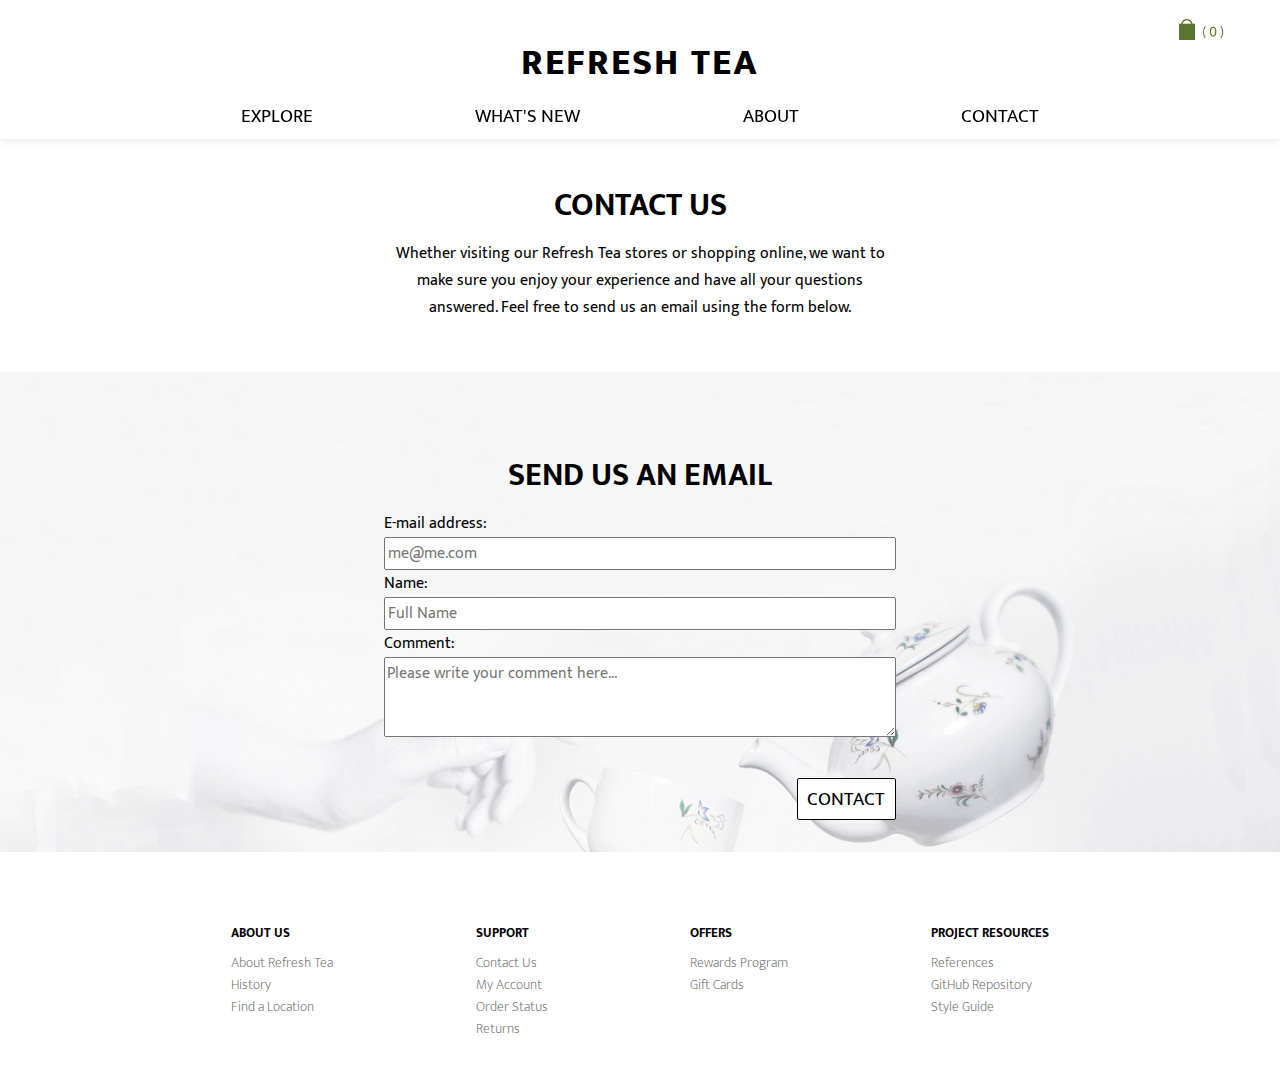
<file: contact.html>
<!doctype html>
<html lang="en">

	<head>
		<meta charset="utf-8">
		<meta name="viewport" content="width=device-width, initial-scale=1.0">

		<title>Refresh Tea</title>

		<link rel="stylesheet" href="css/normalize.css">
		<link rel="stylesheet" href="css/main.css">
		<link rel="stylesheet" href="css/flexbox.css">

		<link href="https://fonts.googleapis.com/css?family=Ek+Mukta:400,600,800" rel="stylesheet">
	</head>
	
	<body>

		<div class="nav-bag-section">
			<nav class="bag-main box">
			<a href="bag.html" class="nav-bag-item box-nav-bag"><img src="img/bag-icon.png" alt="bag icon" width="45"></a>
			</nav>
		</div>

		<div class="main-nav-section">
			<nav class="logo-main box">
				<a href="explore.html" class="nav-logo-item box-logo-nav">REFRESH TEA</a>
			</nav>

			<button id="nav-toggle" class="hidden menu" aria-hidden="true" aria-controls="nav-main">MENU</button>

			<nav class="nav-main box" id="nav-main"> 
				<a href="explore.html" class="nav-main-item box-item-nav">EXPLORE</a>
				<a href="whatsnew.html" class="nav-main-item box-item-nav">WHAT'S NEW</a>
				<a href="about.html" class="nav-main-item box-item-nav">ABOUT</a>
				<a href="contact.html" class="nav-main-item box-item-nav">CONTACT</a>
			</nav>
		</div>

	<div class="content">
		

			<div class="contact-bg">
				<section class="one-column-contact box-item-column-contact-email">
					<h2 class="contact-header">CONTACT US</h2>
					<p class="contact-us">Whether visiting our Refresh Tea stores or shopping online, we want to make sure you enjoy your experience and have all your questions answered. Feel free to send us an email using the form below.  </p>
				</section>
			</div>

		<div class="email-colour-bg">	
			<section class="one-column-contact box-item-column-contact-email">			
					<h2 class="contact-header">SEND US AN EMAIL</h2> 
						<form>E-mail address:<br>
							<input type="text" name="name" placeholder ="me@me.com">
						</form>		

						<form>Name:<br>
							<input type="text" name="name" placeholder ="Full Name">
						</form>

						<label id="form-comment" class="comment">Comment:</label>
							<textarea placeholder="Please write your comment here..."></textarea>
							
						
							<a href="email_complete.html" class="send-email button_form">CONTACT</a>
						
			</section>
		</div>
		</div>


	<hr class="footer-break-white about-break">

		<div class="footer">

			<nav class="footer-main box"> 
				<div class="footer-main-item box-item-footer">
					<h5>ABOUT US</h5>
					<ul> 
						<li><a href="about.html" class="list">About Refresh Tea</a></li> 
						<li>History</li> 
						<li>Find a Location</li>
					</ul>
				</div>
				<div class="footer-main-item box-item-footer">
					<h5>SUPPORT</h5>
						<ul> 
							<li><a href="contact.html" class="list">Contact Us</a></li> 
							<li><a href="bag.html" class="list">My Account</a></li>
							<li>Order Status</li>
							<li>Returns</li> 
						</ul>
				</div>
				<div class="footer-main-item box-item-footer">
					<h5>OFFERS</h5>
						<ul>
							<li>Rewards Program</li>
							<li>Gift Cards</li>
						</ul>

				</div>
				<div class="footer-main-item box-item-footer">
					<h5>PROJECT RESOURCES</h5>
					<ul> 
						<li><a href="references.html" class="list">References</a></li> 
						<li><a href="https://github.com/allisonchen7/tea_templates" class="list">GitHub Repository</a></li>
						<li><a href="style_guide.html" class="list">Style Guide</a></li>
					</ul>
				</div>
			</nav>
		</div>

		<script src="js/zepto.js"></script>
		<script src="js/nav.js"></script>
	</body>
</html>
</file>
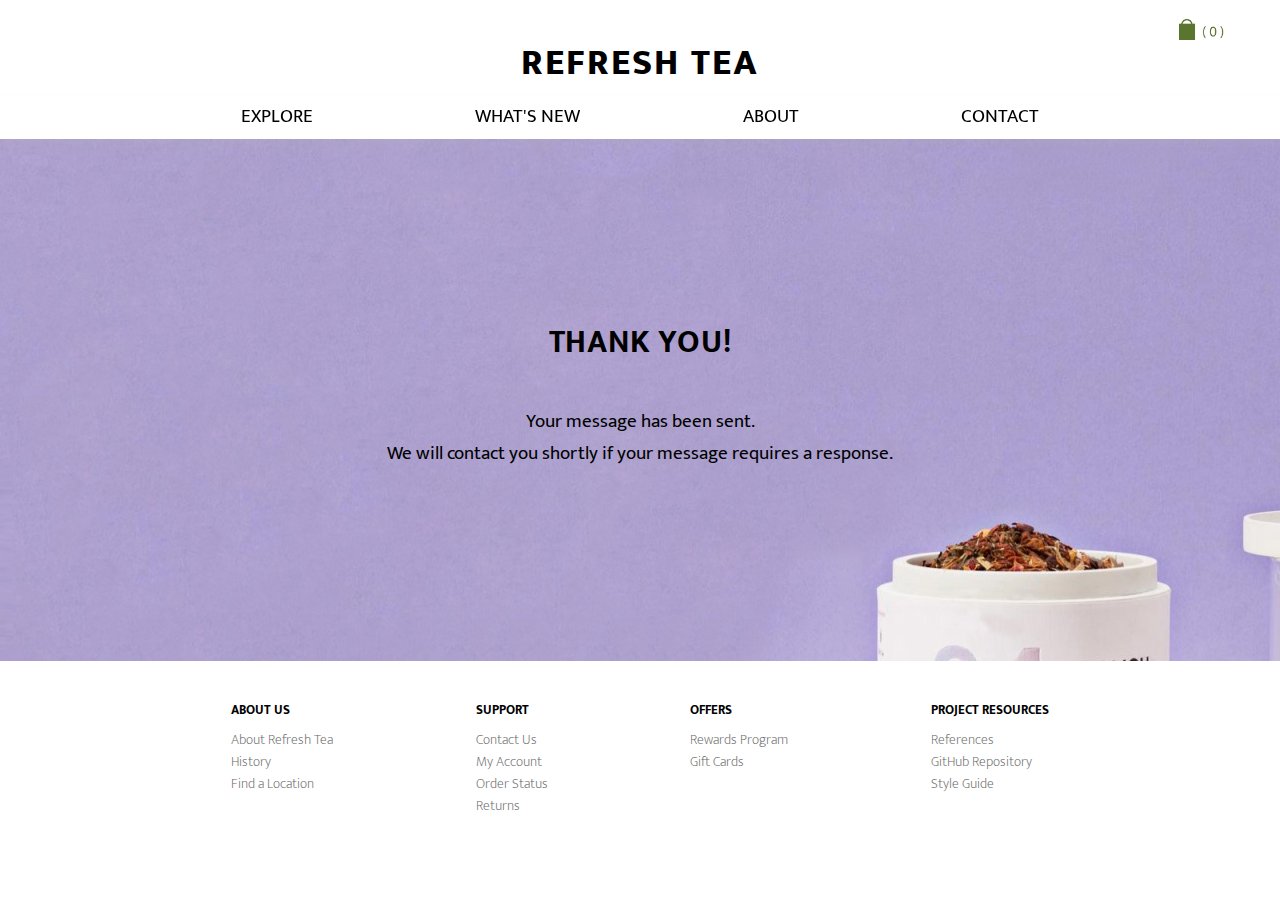
<file: email_complete.html>
<!doctype html>
<html lang="en">

	<head>

		<meta charset="utf-8">
		<meta name="viewport" content="width=device-width, initial-scale=1.0">

		<title>Refresh Tea</title>

		<link rel="stylesheet" href="css/normalize.css">
		<link rel="stylesheet" href="css/main.css">
		<link rel="stylesheet" href="css/flexbox.css">

		<link href="https://fonts.googleapis.com/css?family=Ek+Mukta:400,600,800" rel="stylesheet">
	</head>

	<body> 
		<div class="nav-bag-section">
			<nav class="bag-main box">
			<a href="bag.html" class="nav-bag-item box-nav-bag"><img src="img/bag-icon.png" alt="bag icon" width="45"></a>
			</nav>
		</div>

		<div class="main-nav-section">
			<nav class="logo-main box">
				<a href="explore.html" class="nav-logo-item box-logo-nav">REFRESH TEA</a>
			</nav>

			<button id="nav-toggle" class="hidden menu" aria-hidden="true" aria-controls="nav-main">MENU</button>

			<nav class="nav-main box" id="nav-main"> 
				<a href="explore.html" class="nav-main-item box-item-nav">EXPLORE</a>
				<a href="whatsnew.html" class="nav-main-item box-item-nav">WHAT'S NEW</a>
				<a href="about.html" class="nav-main-item box-item-nav">ABOUT</a>
				<a href="contact.html" class="nav-main-item box-item-nav">CONTACT</a>
			</nav>
		</div>

		

		<div class="one-column-about">
			
			<div class="email-bg">
				<section class="email-text">
					<h2 class="email-break">THANK YOU!</h2>
					<p class="indent2">Your message has been sent. <BR>
							We will contact you shortly if your message requires a response.</p>
<!--					<nav class="store box">
						<a href="google.ca" class="newpage">Find a store > </a>
					</nav>-->
				</section>
		</div>
		</div>



<!--	<hr class="footer-break about-break">-->
		<div class="footer">

			<nav class="footer-main box"> 
				<div class="footer-main-item box-item-footer">
					<h5>ABOUT US</h5>
					<ul> 
						<li><a href="about.html" class="list">About Refresh Tea</a></li> 
						<li>History</li> 
						<li>Find a Location</li>
					</ul>
				</div>
				<div class="footer-main-item box-item-footer">
					<h5>SUPPORT</h5>
						<ul> 
							<li><a href="contact.html" class="list">Contact Us</a></li> 
							<li><a href="bag.html" class="list">My Account</a></li>
							<li>Order Status</li>
							<li>Returns</li> 
						</ul>
				</div>
				<div class="footer-main-item box-item-footer">
					<h5>OFFERS</h5>
						<ul>
							<li>Rewards Program</li>
							<li>Gift Cards</li>
						</ul>

				</div>
				<div class="footer-main-item box-item-footer">
					<h5>PROJECT RESOURCES</h5>
					<ul> 
						<li><a href="references.html" class="list">References</a></li> 
						<li><a href="https://github.com/allisonchen7/tea_templates" class="list">GitHub Repository</a></li>
						<li><a href="style_guide.html" class="list">Style Guide</a></li>
					</ul>
				</div>
			</nav>
		</div>

		<script src="js/zepto.js"></script>
		<script src="js/nav.js"></script>
	</body>
</html>
</file>
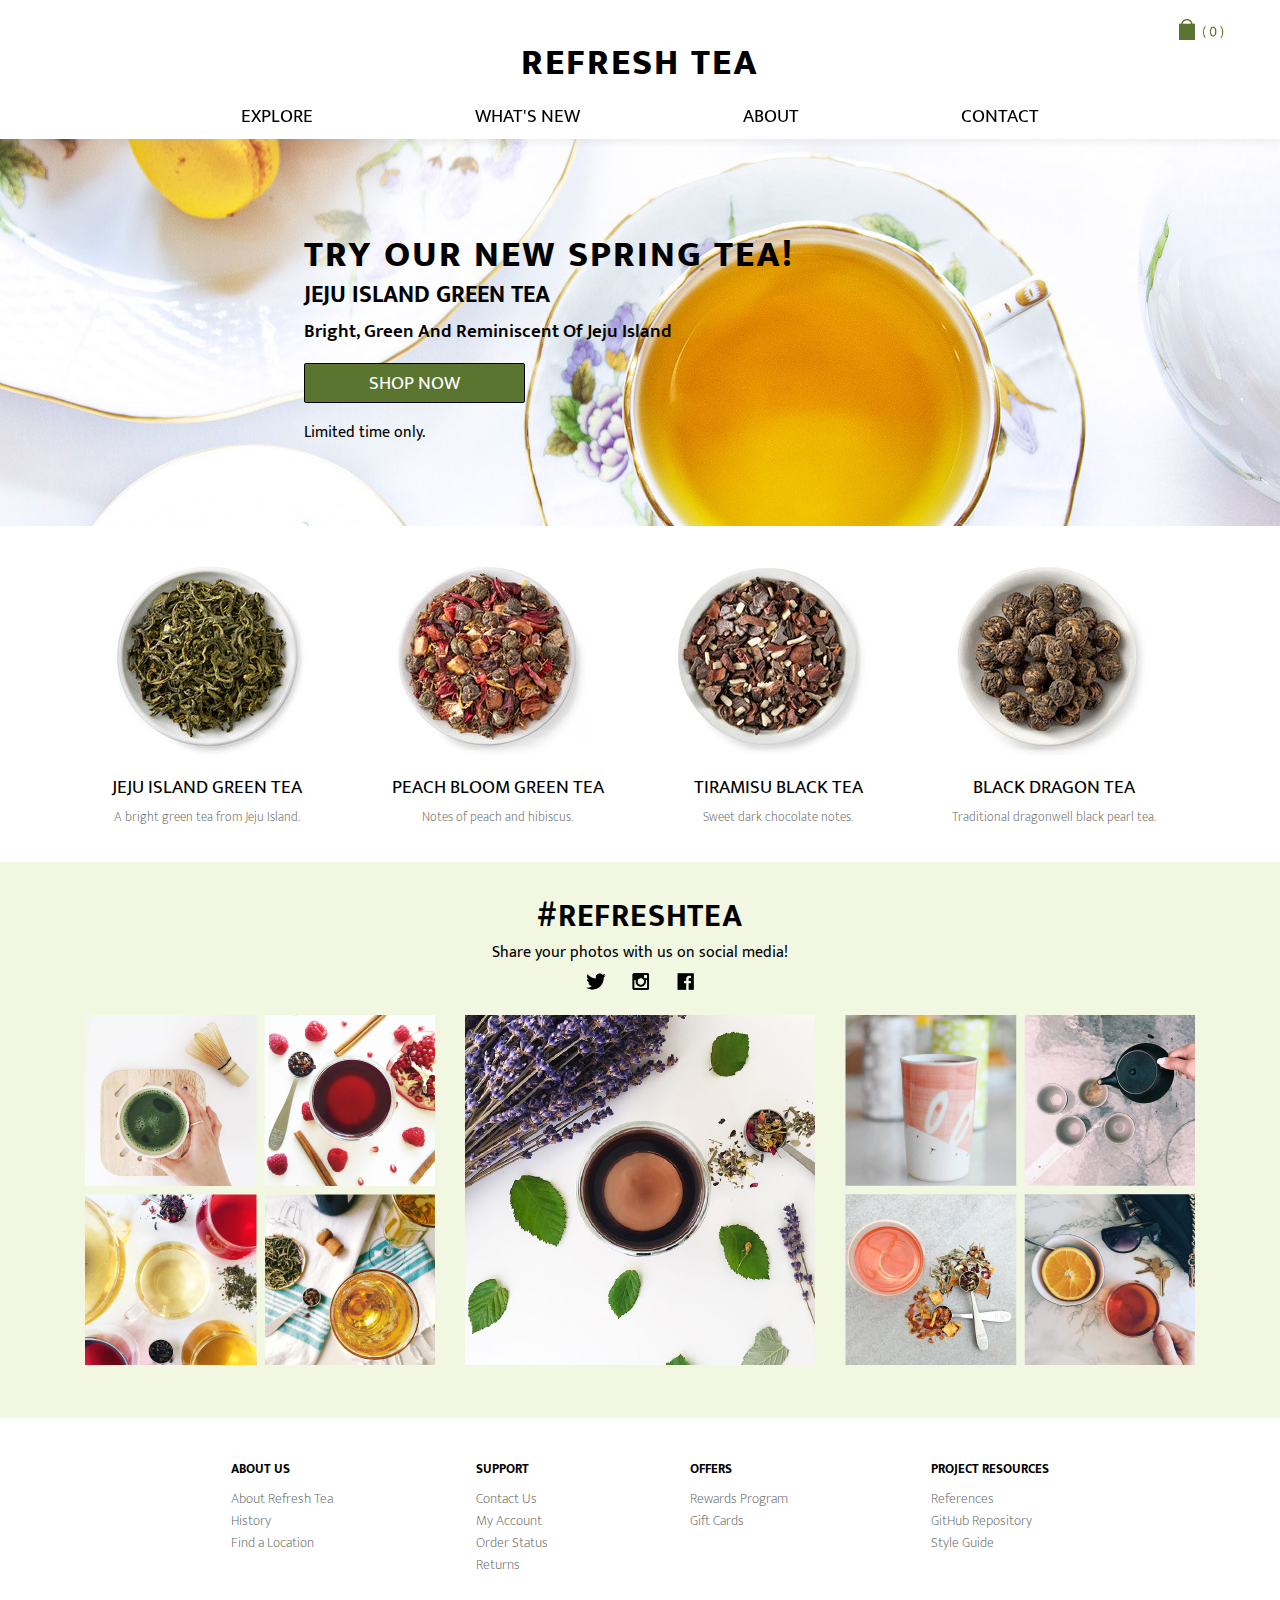
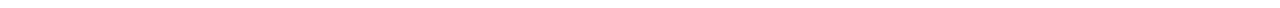
<file: explore.html>
<!doctype html>
<html lang="en">

	<head>

		<meta charset="utf-8">
		<meta name="viewport" content="width=device-width, initial-scale=1.0">


		<title>Refresh Tea</title>

		<link rel="stylesheet" href="css/normalize.css">
		<link rel="stylesheet" href="css/main.css">
		<link rel="stylesheet" href="css/flexbox.css">

		<link href="https://fonts.googleapis.com/css?family=Ek+Mukta:400,600,800" rel="stylesheet">

	</head>

	<body> 
		
		<div class="nav-bag-section">
			<nav class="bag-main box">
			<a href="bag.html" class="nav-bag-item box-nav-bag"><img src="img/bag-icon.png" alt="bag icon" width="45"></a>
			</nav>
		</div>

		<div class="main-nav-section">
			<nav class="logo-main box">
				<a href="explore.html" class="nav-logo-item box-logo-nav">REFRESH TEA</a>
			</nav>

			<button id="nav-toggle" class="hidden menu" aria-hidden="true" aria-controls="nav-main">MENU</button>

			<nav class="nav-main box" id="nav-main"> 
				<a href="explore.html" class="nav-main-item box-item-nav">EXPLORE</a>
				<a href="whatsnew.html" class="nav-main-item box-item-nav">WHAT'S NEW</a>
				<a href="about.html" class="nav-main-item box-item-nav">ABOUT</a>
				<a href="contact.html" class="nav-main-item box-item-nav">CONTACT</a>
			</nav>
		</div>
			<div class="tea-banner">
				<section class="tea-banner-text">
					<h1 class="banner-text">TRY OUR NEW SPRING TEA!</h1>
					<h2 class="explore-banner-text">JEJU ISLAND GREEN TEA</h2>
					<h3 class="explore-banner-text">Bright, green and reminiscent of Jeju Island</h3>
					<a href="jeju.html" class="shop-button white-text">SHOP NOW</a>

					<p class="explore-banner-text">Limited time only.</p>
				</section> 
			</div> 
			
			<!--<div class="fullbleed-explore fullbleed-explore-text">
				<h2 class="break">New Fall Teas</h2>
			</div> -->

			<div class="product">
				<div class="product-listing box product-order-b">
				
		            <div class="product-listing-item col4 box-item-product">
		            	<section class="product-listing box image-box product-order-b">
		              		<div class="product-listing-item image-listing box-item-product">
		              			<div class="image-listing">
		                 			<a href="jeju.html"><img src="img/green_jeju.jpg" alt="Jeju Island Green Tea"></a>
		             			</div>
		             		</div>		              
		              <div class="product-listing-item text-box box-item-product">
		                <div class="description-listing">
							<h4><a href="jeju.html">JEJU ISLAND GREEN TEA</a></h4> 
								<p class="description">A bright green tea from Jeju Island.</p> 
						</div>
					  </div>
					</section>
				</div>
				
				<div class="product-listing-item col4 box-item-product">
		            <section class="product-listing box image-box product-order-b">
		              <div class="product-listing-item image-listing box-item-product">
						<div class="image-listing">
							<a href="peach.html"><img src="img/green_peach.jpg" alt="Peach Blossom Green Tea"></a>
						</div>
					  </div>
					  <div class="product-listing-item text-box box-item-product">
						<div class="description-listing">
						 	<h4><a href="peach.html">PEACH BLOOM GREEN TEA</a></h4> 
								<p class="description">Notes of peach and hibiscus.</p>
						</div>
					  </div>
					</section>
				</div>
				<div class="product-listing-item col4 box-item-product">
		            <section class="product-listing box image-box product-order-b">
		              <div class="product-listing-item image-listing box-item-product">
						<div class="image-listing">
							<a href="jeju.html"><img src="img/black_tiramisu.jpg" alt="Sencha Green Tea"></a>
		             	</div>
		             </div> 
		                <div class="product-listing-item text-box box-item-product">
		                  <div class="description-listing-tiramisu">
		                 	<h4><a href="jeju.html">TIRAMISU BLACK TEA</a></h4> 
								<p class="description">Sweet dark chocolate notes.</p> 
						</div>
					</div>
				</section> 
			</div>
				<div class="product-listing-item col4 box-item-product">
		            <section class="product-listing box image-box product-order-b">
		              <div class="product-listing-item image-listing box-item-product">
						<div class="image-listing">
		                 	<a href="peach.html"><img src="img/black_dragon.jpg" alt="Dragonwell Green Tea"/></a>
		                 </div>
		              </div>
		              	<div class="product-listing-item text-box box-item-product">
		                 <div class="description-listing">
	
						 <h4><a href="peach.html">BLACK DRAGON TEA</a></h4> 
								<p class="description">Traditional dragonwell black pearl  tea.</p> 
						</div>
					</div>
				</section>
			</div>
		</div>
	</div>




		<div class="one-column-about explore-one-column">
			
			<div class="social-colour-bg">
				<section class="about-text2">
					<a href="#"><h2 class="break">#REFRESHTEA</h2></a>
					<p class="social-p">Share your photos with us on social media!
						<img src="img/social_icons.png" class="icons" alt="social media icons including: twitter, instagram and facebook">
					</p>
				</section>

			<div class="social-listing social-order">
				<div class="social-listing-item box-item-social">
					<img src="img/social_left_small.png" alt="images from social media set 1">

				</div> 

				<div class="social-listing-item box-item-social">

					<img src="img/social_mid_small.jpg" alt="images from social media set 2">

				</div>

				<div class="social-listing-item box-item-social">

					<img src="img/social_right_small.png" alt="images from social media set 3">

				</div>

			</div>

			</div>
		</div>

		



		<div class="footer">

			<nav class="footer-main box"> 
				<div class="footer-main-item box-item-footer">
					<h5>ABOUT US</h5>
					<ul> 
						<li><a href="about.html" class="list">About Refresh Tea</a></li> 
						<li>History</li> 
						<li>Find a Location</li>
					</ul>
				</div>
				<div class="footer-main-item box-item-footer">
					<h5>SUPPORT</h5>
						<ul> 
							<li><a href="contact.html" class="list">Contact Us</a></li> 
							<li><a href="bag.html" class="list">My Account</a></li>
							<li>Order Status</li>
							<li>Returns</li> 
						</ul>
				</div>
				<div class="footer-main-item box-item-footer">
					<h5>OFFERS</h5>
						<ul>
							<li>Rewards Program</li>
							<li>Gift Cards</li>
						</ul>

				</div>
				<div class="footer-main-item box-item-footer">
					<h5>PROJECT RESOURCES</h5>
					<ul> 
						<li><a href="references.html" class="list">References</a></li> 
						<li><a href="https://github.com/allisonchen7/tea_templates" class="list">GitHub Repository</a></li>
						<li><a href="style_guide.html" class="list">Style Guide</a></li>
					</ul>
				</div>
			</nav>
		</div>


		<script src="js/zepto.js"></script>
		<script src="js/nav.js"></script>
	</body>
</html>
</file>
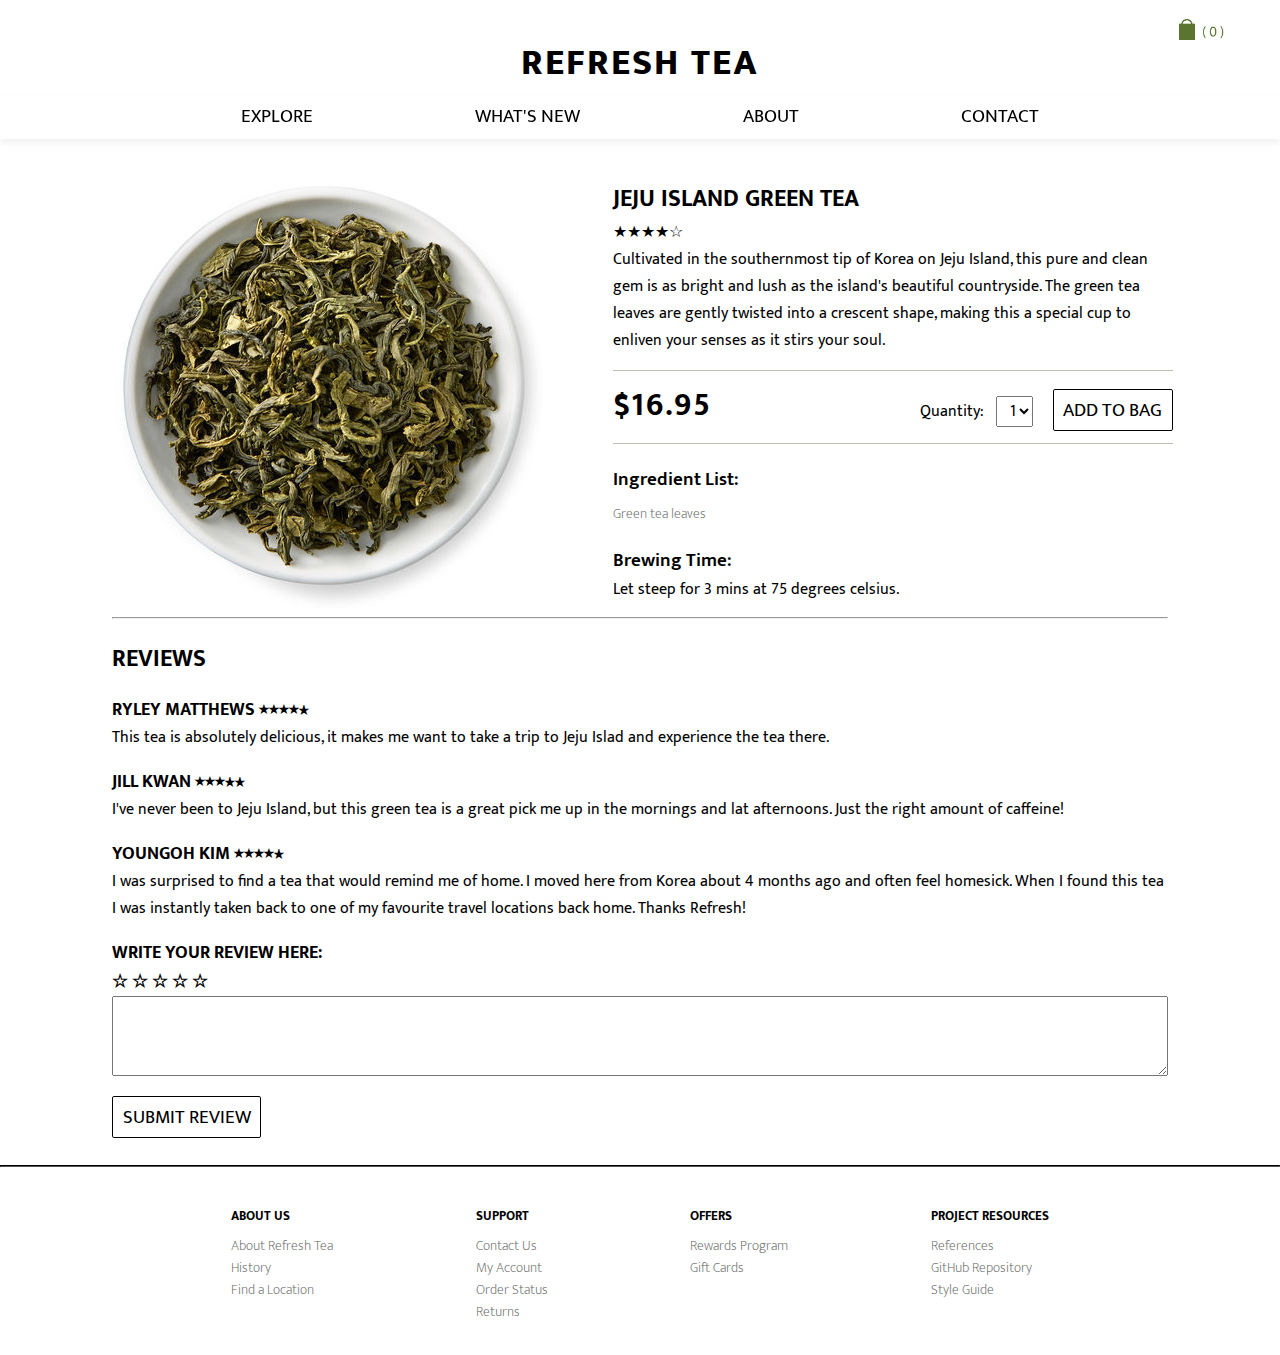
<file: jeju.html>
<!doctype html>
<html lang="en">

	<head>

		<meta charset="utf-8">
		<meta name="viewport" content="width=device-width, initial-scale=1.0">


		<title>Refresh Tea</title>

		<link rel="stylesheet" href="css/normalize.css">
		<link rel="stylesheet" href="css/main.css">
		<link rel="stylesheet" href="css/flexbox.css">

		<link href="https://fonts.googleapis.com/css?family=Ek+Mukta:400,600,800" rel="stylesheet">


	</head>

	<body> 

		<div class="nav-bag-section">
			<nav class="bag-main box">
			<a href="bag.html" class="nav-bag-item box-nav-bag"><img src="img/bag-icon.png" alt="bag icon" width="45"></a>
			</nav>
		</div>

		<div class="main-nav-section">
			<nav class="logo-main box">
				<a href="explore.html" class="nav-logo-item box-logo-nav">REFRESH TEA</a>
			</nav>

			<button id="nav-toggle" class="hidden menu" aria-hidden="true" aria-controls="nav-main">MENU</button>

			<nav class="nav-main box" id="nav-main"> 
				<a href="explore.html" class="nav-main-item box-item-nav">EXPLORE</a>
				<a href="whatsnew.html" class="nav-main-item box-item-nav">WHAT'S NEW</a>
				<a href="about.html" class="nav-main-item box-item-nav">ABOUT</a>
				<a href="contact.html" class="nav-main-item box-item-nav">CONTACT</a>
			</nav>
		</div>

				<div class="two-column box">
					<div class="two-column-item-a box-item-column-a">
						<img src="img/green_jeju_large.jpg" alt="Jeju Island Green Tea" class="big-images">
					</div>
		            <section class="two-column-item-b box-item-column-b product-description-main jeju-product">
						<h2 class="product-description">JEJU ISLAND GREEN TEA</h2> 
							<p class="product-description jeju">
								&#9733;&#9733;&#9733;&#9733;&#9734;
								<br>
								Cultivated in the southernmost tip of Korea on Jeju Island, this pure and clean gem is as bright and lush as the island's beautiful countryside. The green tea leaves are gently twisted into a crescent shape, making this a special cup to enliven your senses as it stirs your soul.</p><hr class="price-hr">
							<div class="submission">
							<p class="price">$16.95</p>
<!--							QTY: <input id="qty" type="number" value="1">-->
							

							
							  <label for="qty">Quantity:</label>
								  <select class="dropdown" id="qty">
								    <option>1</option>
								    <option>2</option>
								    <option>3</option>
								    <option>4</option>
								    <option>5</option>
								    <option>6</option>
								    <option>7</option>
								    <option>8</option>
								    <option>9</option>
								    <option>10</option>
								  </select>
								<a href="bag.html" class="add_button">ADD TO BAG</a>
							</div><hr class="price-hr">


						<h3 class="product-description">Ingredient List:</h3> 
							<ul class="product-description"> 
								<li>Green tea leaves</li>

							</ul>
						<h3 class="product-description">Brewing Time:</h3>
							<p class="product-description">Let steep for 3 mins at 75 degrees celsius.</p>
					</section>
					

					<section class="two-column-item-c box-item-column-c product-description-main">
						<hr>
							<h2 class="product-description">REVIEWS</h2>
								<h4 class="product-description-h4">RYLEY MATTHEWS &#11089;&#11089;&#11089;&#11089;&#11090;</h4> 
									<p class="product-description">This tea is absolutely delicious, it makes me want to take a trip to Jeju Islad and experience the tea there.</p>
								<h4 class="product-description-h4">JILL KWAN &#11089;&#11089;&#11089;&#11090;&#11090;</h4> 
									<p class="product-description">I've never been to Jeju Island, but this green tea is a great pick me up in the mornings and lat afternoons. Just the right amount of caffeine!</p>
								<h4 class="product-description-h4">YOUNGOH KIM &#11089;&#11089;&#11089;&#11089;&#11090;</h4> 
									<p class="product-description">I was surprised to find a tea that would remind me of home. I moved here from Korea about 4 months ago and often feel homesick. When I found this tea I was instantly taken back to one of my favourite travel locations back home. Thanks Refresh!</p>
								<h4 class="product-description-h4">WRITE YOUR REVIEW HERE:<br>&#9734; &#9734; &#9734; &#9734; &#9734;</h4>
								<div id="form" class="comment">
									<textarea placeholder="Write your comment here...">
									</textarea>
								</div>
								<a href="jeju.html" class="add_button review">SUBMIT REVIEW</a>

					</section>
				</div>

	<hr class="footer-break mid-break">

		<div class="footer">

			<nav class="footer-main box"> 
				<div class="footer-main-item box-item-footer">
					<h5>ABOUT US</h5>
					<ul> 
						<li><a href="about.html" class="list">About Refresh Tea</a></li> 
						<li>History</li> 
						<li>Find a Location</li>
					</ul>
				</div>
				<div class="footer-main-item box-item-footer">
					<h5>SUPPORT</h5>
						<ul> 
							<li><a href="contact.html" class="list">Contact Us</a></li> 
							<li><a href="bag.html" class="list">My Account</a></li>
							<li>Order Status</li>
							<li>Returns</li> 
						</ul>
				</div>
				<div class="footer-main-item box-item-footer">
					<h5>OFFERS</h5>
						<ul>
							<li>Rewards Program</li>
							<li>Gift Cards</li>
						</ul>

				</div>
				<div class="footer-main-item box-item-footer">
					<h5>PROJECT RESOURCES</h5>
					<ul> 
						<li><a href="references.html" class="list">References</a></li> 
						<li><a href="https://github.com/allisonchen7/tea_templates" class="list">GitHub Repository</a></li>
						<li><a href="style_guide.html" class="list">Style Guide</a></li>
					</ul>
				</div>
			</nav>
		</div>

		<script src="js/zepto.js"></script>
		<script src="js/nav.js"></script>
		
	</body>
</html>
</file>
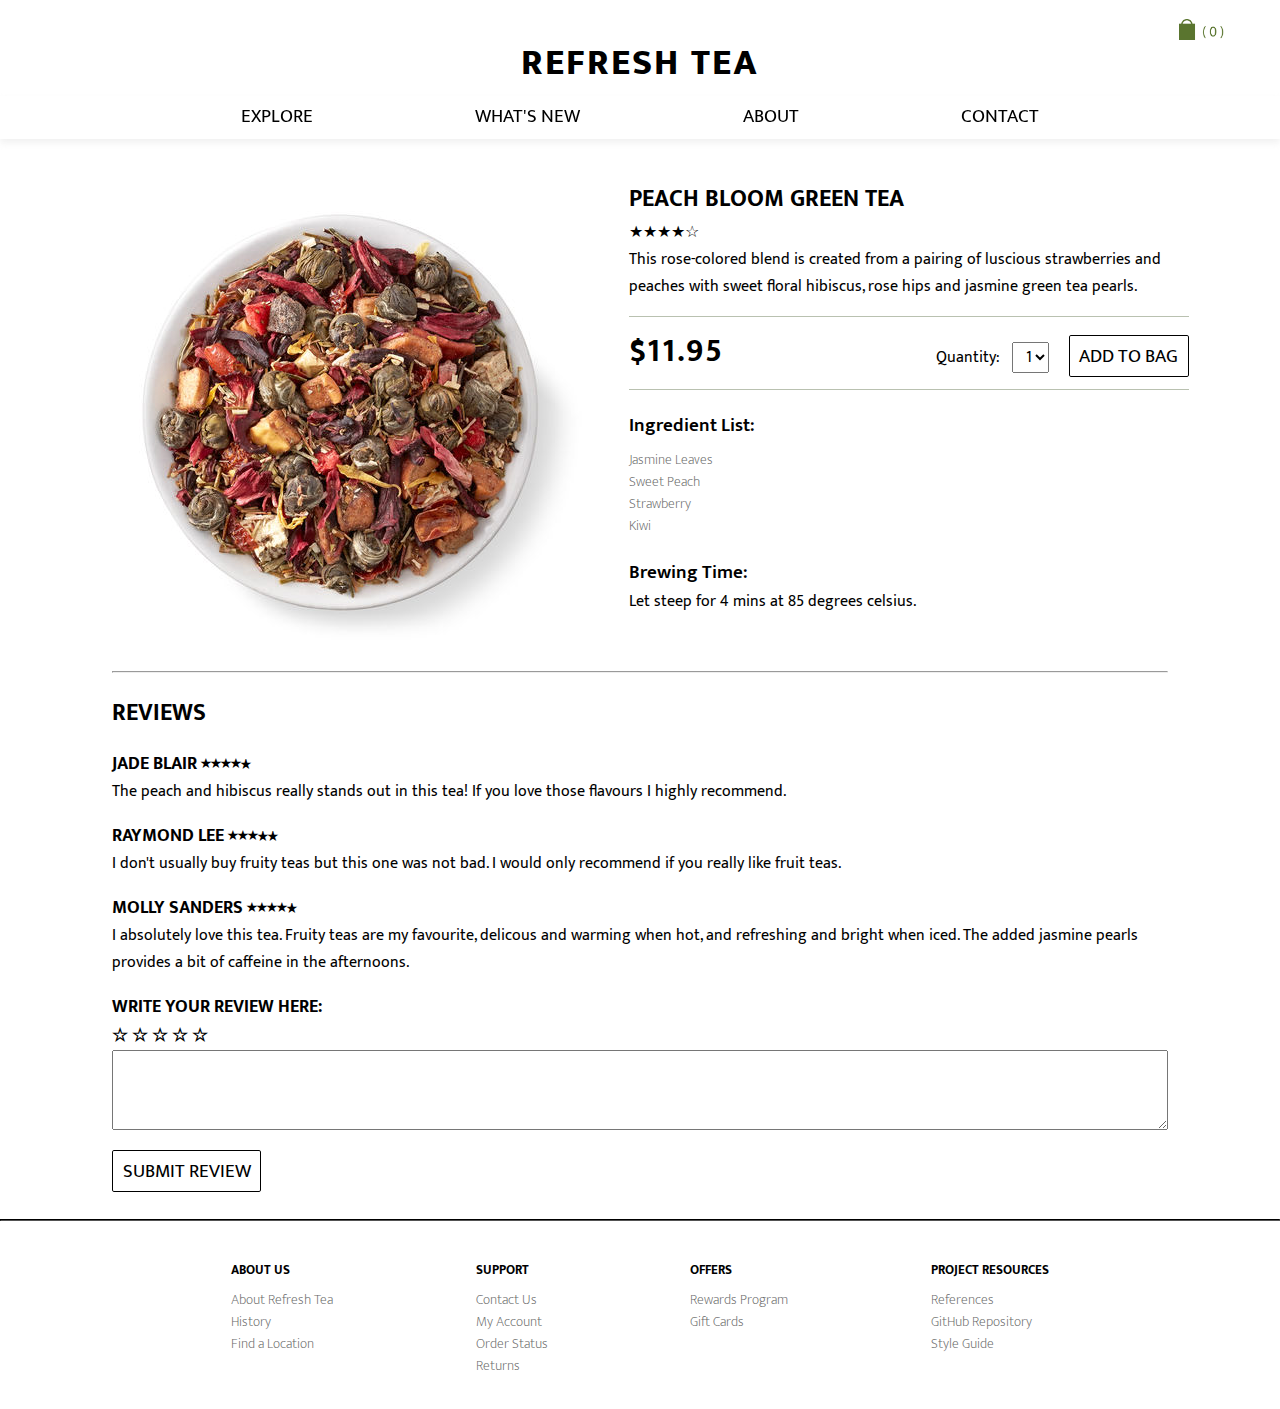
<file: peach.html>
<!doctype html>
<html lang="en">

	<head>

		<meta charset="utf-8">
		<meta name="viewport" content="width=device-width, initial-scale=1.0">


		<title>Refresh Tea</title>

		<link rel="stylesheet" href="css/normalize.css">
		<link rel="stylesheet" href="css/main.css">
		<link rel="stylesheet" href="css/flexbox.css">

		<link href="https://fonts.googleapis.com/css?family=Ek+Mukta:400,600,800" rel="stylesheet">


	</head>

	<body> 

		<div class="nav-bag-section">
			<nav class="bag-main box">
			<a href="bag.html" class="nav-bag-item box-nav-bag"><img src="img/bag-icon.png" alt="bag icon" width="45"></a>
			</nav>
		</div>

		<div class="main-nav-section">
			<nav class="logo-main box">
				<a href="explore.html" class="nav-logo-item box-logo-nav">REFRESH TEA</a>
			</nav>

			<button id="nav-toggle" class="hidden menu" aria-hidden="true" aria-controls="nav-main">MENU</button>

			<nav class="nav-main box" id="nav-main"> 
				<a href="explore.html" class="nav-main-item box-item-nav">EXPLORE</a>
				<a href="whatsnew.html" class="nav-main-item box-item-nav">WHAT'S NEW</a>
				<a href="about.html" class="nav-main-item box-item-nav">ABOUT</a>
				<a href="contact.html" class="nav-main-item box-item-nav">CONTACT</a>
			</nav>
		</div>

				<div class="two-column box">
					<div class="two-column-item-a box-item-column-a">
						<img src="img/green_peach_large.jpg" alt="Peach Blossom Green Tea" class="big-images">
					</div>
		            <section class="two-column-item-b box-item-column-b product-description-main jeju-product">
						<h2 class="product-description">PEACH BLOOM GREEN TEA</h2> 
							<p class="product-description jeju">
								&#9733;&#9733;&#9733;&#9733;&#9734;
								<br>
								This rose-colored blend is created from a pairing of luscious strawberries and peaches with sweet floral hibiscus, rose hips and jasmine green tea pearls.</p>
								
							<div class="submission">
							<hr class="price-hr">
							<p class="price">$11.95</p>
							
							  <label for="qty">Quantity:</label>
								  <select class="dropdown" id="qty">
								    <option>1</option>
								    <option>2</option>
								    <option>3</option>
								    <option>4</option>
								    <option>5</option>
								    <option>6</option>
								    <option>7</option>
								    <option>8</option>
								    <option>9</option>
								    <option>10</option>
								  </select>
								<a href="bag.html" class="add_button">ADD TO BAG</a>
							</div><hr class="price-hr">			

						<h3 class="product-description">Ingredient List:</h3> 
							<ul class="product-description"> 
								<li>Jasmine Leaves</li>
								<li>Sweet Peach</li>
								<li>Strawberry</li> 
								<li>Kiwi</li>

							</ul>
						<h3 class="product-description">Brewing Time:</h3>
							<p class="product-description">Let steep for 4 mins at 85 degrees celsius.</p>
					</section>

					<section class="two-column-item-c box-item-column-c product-description-main">
						<hr>
							<h2 class="product-description">REVIEWS</h2>
								<h4 class="product-description-h4">JADE BLAIR &#11089;&#11089;&#11089;&#11089;&#11090;</h4> 
									<p class="product-description">The peach and hibiscus really stands out in this tea! If you love those flavours I highly recommend. </p>
								<h4 class="product-description-h4">RAYMOND LEE &#11089;&#11089;&#11089;&#11090;&#11090;</h4> 
									<p class="product-description">I don't usually buy fruity teas but this one was not bad. I would only recommend if you really like fruit teas.</p>
								<h4 class="product-description-h4">MOLLY SANDERS &#11089;&#11089;&#11089;&#11089;&#11090;</h4> 
									<p class="product-description">I absolutely love this tea. Fruity teas are my favourite, delicous and warming when hot, and refreshing and bright when iced. The added jasmine pearls provides a bit of caffeine in the afternoons.</p>
								<h4 class="product-description-h4">WRITE YOUR REVIEW HERE:<br>&#9734; &#9734; &#9734; &#9734; &#9734;</h4>
								<textarea placeholder="Write your review here." class="reviews">
								</textarea>
								<a href="jeju.html" class="add_button review">SUBMIT REVIEW</a>

					</section>
				</div>

	<hr class="footer-break mid-break">

		<div class="footer">

			<nav class="footer-main box"> 
				<div class="footer-main-item box-item-footer">
					<h5>ABOUT US</h5>
					<ul> 
						<li><a href="about.html" class="list">About Refresh Tea</a></li> 
						<li>History</li> 
						<li>Find a Location</li>
					</ul>
				</div>
				<div class="footer-main-item box-item-footer">
					<h5>SUPPORT</h5>
						<ul> 
							<li><a href="contact.html" class="list">Contact Us</a></li> 
							<li><a href="bag.html" class="list">My Account</a></li>
							<li>Order Status</li>
							<li>Returns</li> 
						</ul>
				</div>
				<div class="footer-main-item box-item-footer">
					<h5>OFFERS</h5>
						<ul>
							<li>Rewards Program</li>
							<li>Gift Cards</li>
						</ul>

				</div>
				<div class="footer-main-item box-item-footer">
					<h5>PROJECT RESOURCES</h5>
					<ul> 
						<li><a href="references.html" class="list">References</a></li> 
						<li><a href="https://github.com/allisonchen7/tea_templates" class="list">GitHub Repository</a></li>
						<li><a href="style_guide.html" class="list">Style Guide</a></li>
					</ul>
				</div>
			</nav>
		</div>

		<script src="js/zepto.js"></script>
		<script src="js/nav.js"></script>

	</body>
</html>
</file>
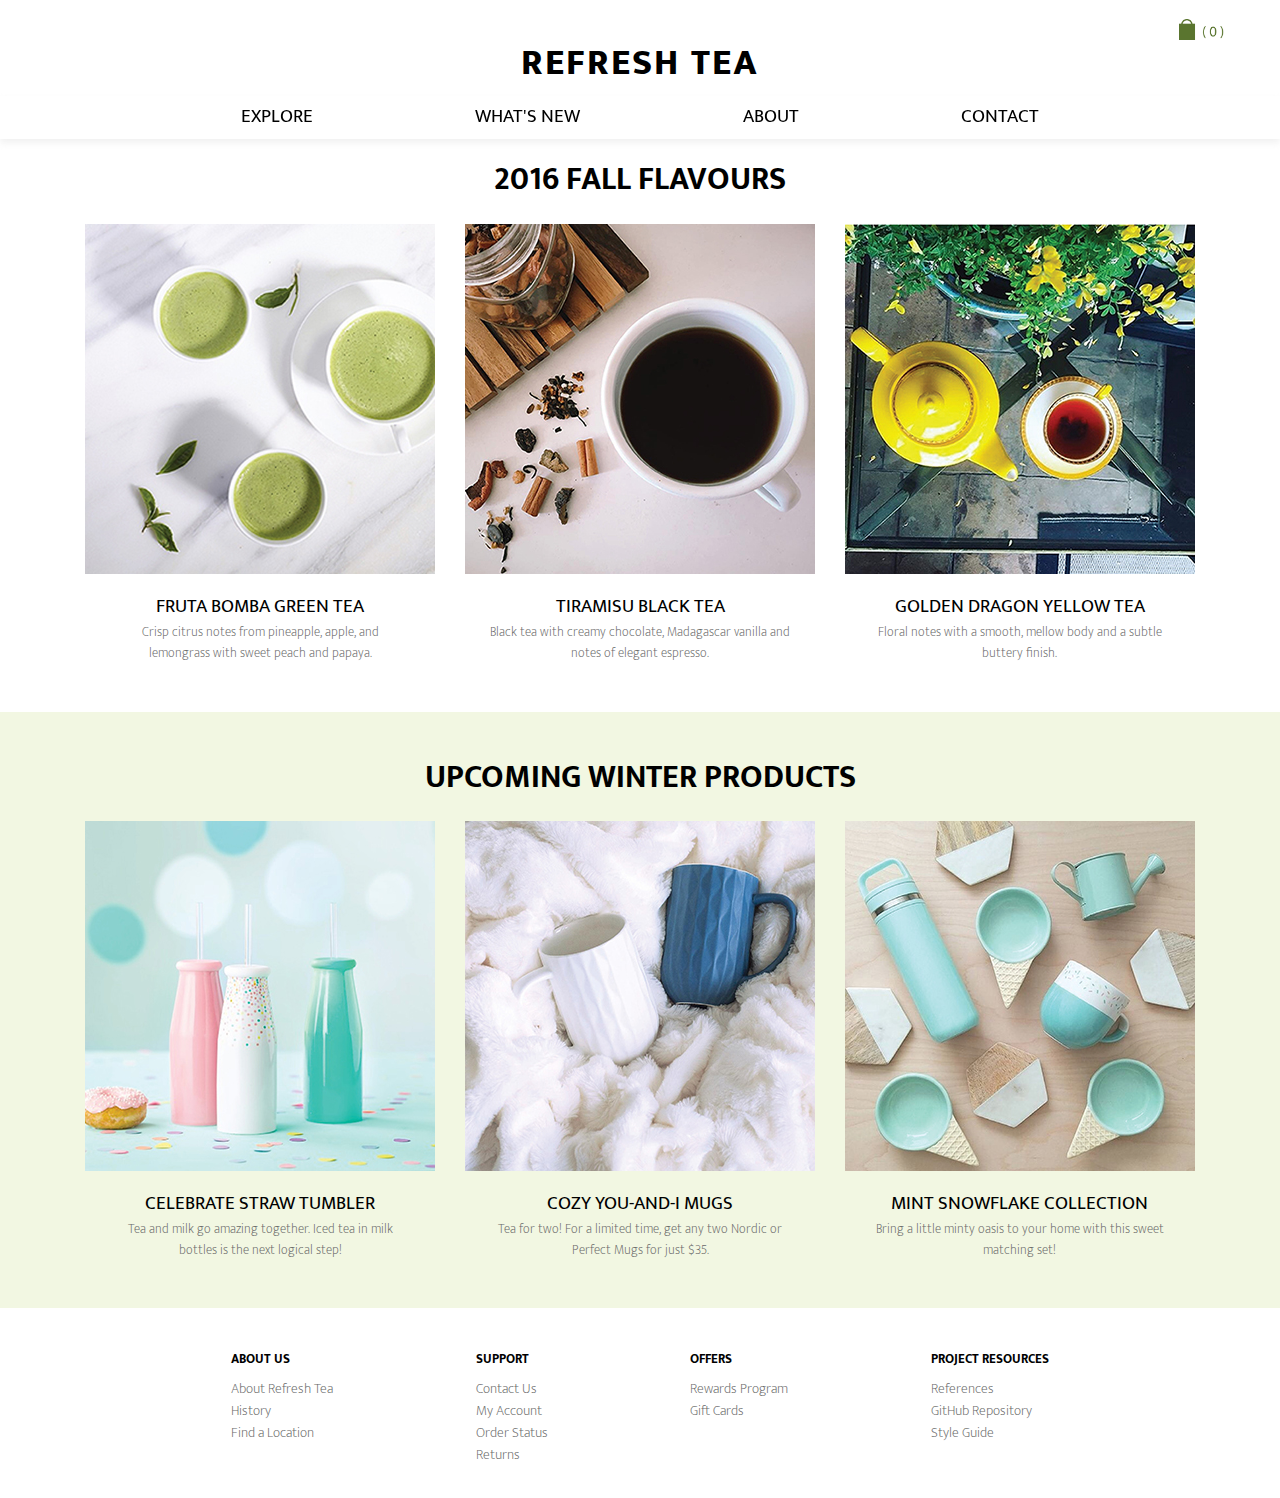
<file: whatsnew.html>
<!doctype html>
<html lang="en">

	<head>
		<meta charset="utf-8">
		<meta name="viewport" content="width=device-width, initial-scale=1.0">

		<title>Refresh Tea</title>

		<link rel="stylesheet" href="css/normalize.css">
		<link rel="stylesheet" href="css/main.css">
		<link rel="stylesheet" href="css/flexbox.css">

		<link href="https://fonts.googleapis.com/css?family=Ek+Mukta:400,600,800" rel="stylesheet">
	</head>
	
	<body>


		<div class="nav-bag-section">
			<nav class="bag-main box">
			<a href="bag.html" class="nav-bag-item box-nav-bag"><img src="img/bag-icon.png" alt="bag icon" width="45"></a>
			</nav>
		</div>

		<div class="main-nav-section">
			<nav class="logo-main box">
				<a href="explore.html" class="nav-logo-item box-logo-nav">REFRESH TEA</a>
			</nav>

			<button id="nav-toggle" class="hidden menu" aria-hidden="true" aria-controls="nav-main">MENU</button>

			<nav class="nav-main box" id="nav-main"> 
				<a href="explore.html" class="nav-main-item box-item-nav">EXPLORE</a>
				<a href="whatsnew.html" class="nav-main-item box-item-nav">WHAT'S NEW</a>
				<a href="about.html" class="nav-main-item box-item-nav">ABOUT</a>
				<a href="contact.html" class="nav-main-item box-item-nav">CONTACT</a>
			</nav>
		</div>


		<div class="newtea">
			<h2 class="whatsnew-header">2016 FALL FLAVOURS</h2>
				<div class="whatsnew-listing">
		 		<section class="whatsnew-listing-item box-item-product">
				    <a href="jeju.html"><img src="img/greentea.jpg" alt="Jeju Island Green Tea"></a>
									<h4><a href="jeju.html" class="product-link">FRUTA BOMBA GREEN TEA</a></h4> 
									<p class="whatsnew-description">Crisp citrus notes from pineapple, apple, and lemongrass with sweet peach and papaya.</p> 
				</section>

				<section class="whatsnew-listing-item box-item-product">
				                 <a href="peach.html"><img src="img/blacktea.jpg" alt="PEACH BLOOM GREEN TEA"></a>
									<h4><a href="peach.html" class="product-link">TIRAMISU BLACK TEA</a></h4> 
									<p class="whatsnew-description">Black tea with creamy chocolate, Madagascar vanilla and notes of elegant espresso.</p> 
				</section>

				<section class="whatsnew-listing-item box-item-product">
				    <a href="peach.html"><img src="img/yellowtea.jpg" alt="PEACH BLOOM GREEN TEA"></a>
									<h4><a href="peach.html" class="product-link">GOLDEN DRAGON YELLOW TEA</a></h4> 
									<p class="whatsnew-description">Floral notes with a smooth, mellow body and a subtle buttery finish.</p> 
				</section>

			</div>
		</div>


	<div class="whatsnew-colour-bg">
				
		<div class="newtea">
			<h2 class="whatsnew-header">UPCOMING WINTER PRODUCTS</h2>
			<div class="whatsnew-listing">
		 		<section class="whatsnew-listing-item box-item-product">
				    <a href="jeju.html"><img src="img/product1.jpg" alt="Jeju Island Green Tea"></a>
					<h4><a href="jeju.html" class="product-link">CELEBRATE STRAW TUMBLER</a></h4> 
					<p class="whatsnew-description">Tea and milk go amazing together. Iced tea in milk bottles is the next logical step!</p> 
				</section>

				<section class="whatsnew-listing-item box-item-product">
				    <a href="peach.html"><img src="img/product2.jpg" alt="PEACH BLOOM GREEN TEA"></a>
					<h4><a href="peach.html" class="product-link">COZY YOU-AND-I MUGS</a></h4> 
					<p class="whatsnew-description">Tea for two! For a limited time, get any two Nordic or Perfect Mugs for just $35.</p> 
				</section>

				<section class="whatsnew-listing-item box-item-product">
				    <a href="peach.html"><img src="img/product3.jpg" alt="PEACH BLOOM GREEN TEA"></a>
					<h4><a href="peach.html" class="product-link">MINT SNOWFLAKE COLLECTION</a></h4> 
					<p class="whatsnew-description">Bring a little minty oasis to your home with this sweet matching set!</p> 
				</section>

			</div>
		</div>

	</div>


<!--			<hr class="footer-break about-break">-->
		<div class="footer">

			<nav class="footer-main box"> 
				<div class="footer-main-item box-item-footer">
					<h5>ABOUT US</h5>
					<ul> 
						<li><a href="about.html" class="list">About Refresh Tea</a></li> 
						<li>History</li> 
						<li>Find a Location</li>
					</ul>
				</div>
				<div class="footer-main-item box-item-footer">
					<h5>SUPPORT</h5>
						<ul> 
							<li><a href="contact.html" class="list">Contact Us</a></li> 
							<li><a href="bag.html" class="list">My Account</a></li>
							<li>Order Status</li>
							<li>Returns</li> 
						</ul>
				</div>
				<div class="footer-main-item box-item-footer">
					<h5>OFFERS</h5>
						<ul>
							<li>Rewards Program</li>
							<li>Gift Cards</li>
						</ul>

				</div>
				<div class="footer-main-item box-item-footer">
					<h5>PROJECT RESOURCES</h5>
					<ul> 
						<li><a href="references.html" class="list">References</a></li> 
						<li><a href="https://github.com/allisonchen7/tea_templates" class="list">GitHub Repository</a></li>
						<li><a href="style_guide.html" class="list">Style Guide</a></li>
					</ul>
				</div>
			</nav>
		</div>

		<script src="js/zepto.js"></script>
		<script src="js/nav.js"></script>
		
	</body>
</html>
</file>
<file: css/main.css>
/* GENERAL STYLING */
.title {
  text-align: center;

}
.styleguide-p{
  padding-left: 1em;
}

.styleguide-coloumn-p{
  text-align: center;
  padding-left: 1em;
  font-size: 1em;
  font-weight: 700;
}

.styleguide-coloumn-p-bg{
  background-color: #f2f7e2;
  padding-top: 0.6rem;
  padding-bottom: 0.6rem;
}

.styleguide-h3{
  margin-bottom: 1px;
}

.default-button {
  text-align: center;
  border: 0px;
  background: white;
  padding: 0.2em 0.5em;
  border-radius: 0.1em;
  border: 1px solid;
}


.submission{
  text-align: right;
}

.price-hr{
  height: 1px;
  background-color: #b9c1b0;
  border-style: none;
  margin-top: 1rem;

}


.price{
  font-size: 2rem;
  letter-spacing: 2px;
  color: black;
  font-weight: 800;
  text-align: right;
  height: 15px;

}
/*.add_button {
  border: 0px;
  background: white;
  padding: 0.2em 0.5em;
  border-radius: 0.1em;
  border: 1px solid;
}*/

.default-button:hover {
  background-color: #5a752f;
  color: white;
  border-radius: 0.1em;
}

.default-input{
  width: 40rem;
  color: rgb(90, 117, 47);
}

body {
  font-family: 'Ek Mukta', Helvetica, sans-serif;
  padding-top: 7rem; 
  /*margin-top: 7rem;*/
  }
  /*padding: 0.2rem; */

/* style guide */
.guide-grid {
  padding-top: 1rem;
}


hr { 
  color: green;
}

#rectangle-nav {
  width: 185px;
  height: 500px; 
  background-color: #F8F8F8;
}


#rectangle {
  width: 225px;
  height: 225px;
  background-color: #F8F8F8;
  margin: 1rem 0;
}

img {
  display: block;
  max-width: 100%;
  height: auto;

}

a img {
  -webkit-transition: all 0.5s ease;
  -moz-transition: all 0.5s ease;
  -o-transition: all 0.5s ease;
  transition: all 0.5s ease;
}

 a img:hover, img a:hover {
  filter: opacity(0.45);

  

}


em { 
  font-weight: 600;
  font-style: normal;
}

.big-images {
  max-width: 100%;
  height: auto;
}
/*.nav-main-item {
  display: inline-block;
  color: ;
  padding: 0.25rem 0.5rem;
  text-align: center;
  margin-bottom: 0;
  border-bottom: white 3px solid;

}

.nav-main-item:hover, .nav-main-item:active {
  border-bottom: rgb(65, 81, 33) 3px solid;
}*/
.nav-main {
  position: fixed;
  background-color: white;
  top: 6rem;
  left: 0;
  right: 0;
  z-index: 10;
  box-shadow: 0 4px 7px rgba(184,184,184, 0.2);
  padding-left: 10rem;
  padding-right: 10rem;
}



.store{
  left: 0;
  right:0;
}

.newpage{

  text-align: center;
  color: red;
  margin-bottom: 0;
  border-bottom: 0;
}

.newpage:hover, .newpage:active{
  color: #5a752f;
  /*color: rgb(65, 81, 33);*/
  text-decoration: underline;
  font-size: 1.2rem;  
}

.tea-banner { 
  background-image: url(../img/tea_banner3.jpg);
  background-position: center;
  padding: 0;
  padding-left: 0;
  padding-right: 0;
  left: 0;
  right: 0;
  margin-top: 0;
  background-repeat: no-repeat;
  width: auto;
  height: 100%;
}

.tea-banner-text {
  text-align: left;
  padding-left: 18rem;
  padding-top: 15rem;
  padding-bottom: 15rem;


} 

.banner-text{
  display: inline-block;
  letter-spacing: 2px;
  left: 0;
  margin-bottom: 0;  
  margin-top: 0;
}

@media (min-width: 597px) {
  .tea-banner-text {
    padding-top: 7rem;
    padding-bottom: 2rem;
  }

 


}




@media (min-width: 300px){
 
  .tea-banner-text {
    padding-left: 2rem;
    padding-right: 2rem;
    padding-top: 2rem;
    padding-bottom: 2rem;

    }

  .banner-text {
    line-height: 2.5rem;

  }

  .product-listing {
    margin: 0;
  }
  .product-listing-item {
    margin: 0;
    padding: 0;
  }
  .social-listing {
    margin: 0;
  }
  .social-listing-item {
    padding: 0.2rem;
  }
}

@media (min-width: 501px){
  .tea-banner-text {
    padding-top: 9rem;
  }
}

@media (min-width: 697px){
  .tea-banner-text {

    padding-top: 5rem;
    padding-bottom: 3rem;
    padding-left: 5rem;

  }
}

.shop-button {
  display: inline-block;
  font-size: 2rem;
  border: 1px solid ;
  border-radius: 0.1em;
  background-color: #5a752f;
  padding: 0.2rem 4rem;
  margin-top: 1rem;
  margin-bottom: 1rem;
}


a.shop-button:link, a.shop-button:visited {
  color: white;
  border: 1px solid black;
}

.explore-banner-text {
  text-align: left;
  margin-bottom: 0;
  margin-top: 0;

}

a.shop-button:hover {
  border: 1px solid;
  color: #5a752f;
  background: white;
 
}


@media (min-width: 980px) {
  .tea-banner-text {
    padding: 5rem;
    padding-left: 19rem;
    padding-top: 7.5rem;
  }
}


/* INTERACTIVE ELEMENTS */
a:link, a:visited {
  color: black;
/*  color: rgb(90, 117, 47);*/
  text-decoration: none;
  font-size: 1.2rem;
}

a:hover, a:active {
  color: #5a752f;
/*  color: rgb(65, 81, 33);*/
  text-decoration: none;
  font-size: 1.2rem;
  border-bottom: #696969 2px solid;
}

.list:link, .list:visited {
  font-size: 0.85rem;
    color: #696969;
}

.list:hover, .list:active {
  font-size: 0.85rem;
  color: rgb(65, 81, 33);
}

.product-link:link, .product-link:visited {
  color: #000000;
}

a.product-link:hover, .product-link:active {
  color: rgb(65, 81, 33);
  border-bottom: #696969 2px solid;
}

/* TOP LOGO*/
.logo-main {
  position: fixed;
  background-color: white;
  top: 0;
  padding-top: 2rem;
  left: 0;
  right: 0;
  z-index: 10;
  margin-top: 0;
}

a.nav-logo-item{
  font-size: 2.3em;
  letter-spacing: 2px;
  color: black;
  font-weight: 800;
}


.nav-logo-item {
  display: inline-block;
  color: #5a752f;
  padding: 0 0.5rem 0.3rem 0.5rem;
  text-align: center;
}

.top-logo{
  position: fixed;
  background-color: white;
  width: 100%;
  top: 0;
  left: 0;
  right: 0;
  z-index: 10;
  text-align: center;
}

.top-logo-section{
  position: fixed;
  background-color: white;
  top: 0;
  text-align: center;
  color: black;
}

/* ABOUT US*/
.about{
 /* margin-top: 2rem;*/
  text-align: center;
/*  border-top: rgb(65, 81, 33) 0.7px solid;*/
  letter-spacing: 2px;
}

.one-column-about { 
  flex: 2 1 auto;
  margin: 0;
  margin-left:0;

}

.about-img-bg{
  background-image: url(../img/7349256470_7c0c234137_b.jpg);
  background-position: center;
  padding: 0;
  padding-left: 0;
  padding-right: 0;
  margin-top: 0;
  background-repeat: no-repeat;
}

.about-text1{
  margin-left: 0;
  margin-top: 0;
}

.about-text2{
  text-align: center;
}

.indent1{
  text-align: center;
  padding-top: 2.5rem;
  font-size: 1.2rem;
}

.indent2{
  text-align: center;
  padding-top: 2.5rem;
  font-size: 1.2rem;
}

.about-colour-bg{
  background-color: #f2f7e2;
}

.email-colour-bg{
  background-image: url(../img/contact-img.jpg);
  background-size: 100%;
  background-position: center;
  padding-left: 0;
  padding-right: 0;
  margin-top: 0;
  padding-top: 0;
      background-repeat: no-repeat;
  background-color: #f7f7f7;
}
.about-two-column {
  display: flex;
  flex-flow: row wrap;
  left: 0;
  right: 0;
}

.break{
  text-align: center;
  display: inline-block;
  color: black;
  font-size: 2rem;
  letter-spacing: 0.8px;
  margin-top: 0;
  margin-bottom: 0;
  padding-bottom: 0;
  line-height: 45px;
}

.email-break{
  text-align: center;
  display: inline-block;
  color: black;
  font-size: 2rem;
  letter-spacing: 0.8px;
  margin-top: 0;
  margin-bottom: 0;
  padding-bottom: 0;
  line-height: 45px;
}



/*WHAT'S NEW PAGE*/
.fullbleed-tea{
  background-image: url(../img/newtea.jpg);
  background-position: center;
  padding: 0;
  padding-left: 0;
  padding-right: 0;
  margin-top: 0;
  background-repeat: no-repeat;
}

.fullbleed-tea-text{

  background-position: center;
  padding: 0;
  padding-left: 0;
  padding-right: 0;
  margin-top: 0;
}

.fullbleed-steep{
  background-image: url(../img/brewing.jpg);
  background-position: center;
    padding: 0;
  padding-left: 0;
  padding-right: 0;
  margin-top: 0;
  background-repeat: no-repeat;
 /* padding: 7rem;*/
}

.fullbleed-steep-text{
  padding: 0;
  padding-left: 0;
  padding-right: 0;
  margin-top: 0;
  margin-left: 0;
  margin-right: 0;
 
}

.newtea{
  padding:0;
  margin: 0;
}

.whatsnew-colour-bg{
  background-color: #f2f7e2;
  background-position: left;
  padding: 0;
  padding-left: 0;
  padding-right: 0;
  margin-top: 0;
  background-repeat: no-repeat;
}

.whatsnew-header{
  text-align: center; 
  font-size: 2rem;
  margin-top: 0;
  padding-top: 0;
  padding-bottom: 0.5rem;
}

.whatsnew-listing {

  left: 0;
  right:0;
  
  padding-right: 0.2rem;
  padding-left: 0.2rem;
  padding-top:0.2rem;
  padding-bottom: 2rem;
  text-align: center;
  margin: 0.1rem;
}

.whatsnew-listing-item{
  display: inline-block;
  padding: 0.7rem;
  text-align: center;
  margin: 0.1rem;
}

.email-bg{
  background-image: url(../img/contact1.jpg);
/*  background-size: 80%;*/
  background-position: center;
  padding-left: 0;
  padding-right: 0;
  margin-top: 0;
  padding-top: 0;

  background-repeat: no-repeat;
}
.email-text{
  text-align: center;
}

/*CONTACT PAGE*/
.contact-bg{
  background-color: white;
/*  background-image: url(../img/contact-img.jpg);
  background-size: 100%;
  background-position: center;
  padding-left: 0;
  padding-right: 0;
  margin-top: 0;
  padding-top: 0;*/
}

.send-email {
  text-align: center;
  border: 0px;
  background: white;
  padding: 0.2em 0.5em;
  border-radius: 0.1em;
  border: 1px solid;
}

#comment {
  width: 100%;
  height: 5rem;
}

.contact-us{
  text-align: center;
}
.contact-header{
  text-align: center; 
  font-size: 2rem;
  margin-top: 0;
  padding-top: 0;
  padding-bottom: 0.5rem;
}

/*contact : fill out to send us email*/
.one-column-contact { 
  flex: 2 1 auto;
}

.about-2col{
  left:0;
  right:0;
}



/* MAIN NAV */

.nav-main {
  position: fixed;
  background-color: white;
  top: 6rem;
  left: 0;
  right: 0;
  z-index: 10;
  box-shadow: 0 4px 7px rgba(184,184,184, 0.2);
  padding-left: 10rem;
  padding-right: 10rem;
}

.menu {
  top: 0;
  left: 0;
  right: 0;
  width: 100%;
  z-index: 100;
  display: inline-block;
  color: #5a752f;
  padding: 0.5rem 0.5rem;
  text-align: center;
  margin-bottom: 0;
  font-size: 1.1rem;
  border: none;
  color: black;
  }

  button, button:hover, button:active {
    outline: none;
  }

.menu:hover, .menu:active {
  color: rgb(65, 81, 33);
}

.main-nav-section {
  background-color: white;
  top: 0;
  text-align: center;
  border-bottom: white 3px solid;

}

.nav-main-item {
  display: inline-block;
  color: #5a752f;
  padding: 0.25rem 0.5rem;
  text-align: center;
  margin-bottom: 0;
  border-bottom: white 3px solid;
}

.nav-main-item:hover, .nav-main-item:active {
  border-bottom: rgb(65, 81, 33) 3px solid;
}

#nav-toggle {
  position: fixed;
  display: block;
  background-color: white;
}

#nav-toggle:hover, #nav-toggle:focus {
  color: rgb(65, 81, 33);
}

#nav-toggle.hidden, .nav-main.hidden {
  visibility: hidden;
  display: none;
}


/* bag section */

.bag {

  padding-top: 1rem;
}
.bag-main {
  position: fixed;
  top: 0;
  right: 0;
  padding-right: 3rem;

}

.nav-bag-section {
  position: fixed;
  text-align: right;
  z-index: 100;
  top: 0;
}

.nav-bag-item {
  display: inline-block;
  color: #5a752f;
  padding: 0.25rem 0.5rem;
  padding-top: 1.2rem;


}

a.nav-bag-item {
    font-size: 0.9rem;

}

a.nav-bag-item:hover {
  border-bottom: none;
}


@media (max-width: 698px) {
  .bag {
    padding-top: 3.5rem;
  }
}

@media (max-width: 530px){

  .bag {
    padding-top: 6rem;
  }
}

@media (max-width: 501px){

  .bag {
    padding-top: 0;
  }
}

/* Explore page */

.product {
  margin-left: 5rem;
  margin-right: 5rem;
  margin-top: 1rem;
  margin-bottom: 1rem;
}

.product-nav {
  margin-left: 5rem;
  margin-right: 2rem;
  margin-top: 2rem;
  float: left;
}

.product-listing {
  left: 0;
  right: 0;
  margin-top: 1rem;
  margin-bottom: 1rem;

}


.product-listing-item {
  display: inline-block;
  padding: 0.2rem;
  text-align: center;
  margin: 0.1rem;

}

.product-listing.col2 {
  margin-left: 0;
}

.col2 {
  margin: 0;
  padding: 0;

}

.col3 {
  max-width: 12rem;
}

.col4 {
  max-width: 16.2rem;
}

.text-box {
  display: block;
  max-width: 20rem;
  margin-left: 0;
}

.description-listing {
  margin-left: 0;
}

.descripition-listing {
  margin-left: 0;
  padding-left: 0;
}


.image-listing { 
padding-left: 0.5rem;
}


@media (max-width: 682px) {
  .col3 {
    max-width: 21.5rem;
  }

  

  .product-listing-item {
    margin-left: 0rem;
    margin-right: 0rem;
  }

  .col4 {
    display: block;
    max-width: 40rem;
  }

  a img.image-listing {
    width: 50%;
    margin-right: 1rem;

  }

  .image-listing {
    max-width: 100%;
  }

  .text-box { 
    display: inline-block;
    padding-top: 4rem;
    padding-bottom: 4rem;
    width: 30%;
    margin-right: 1rem;
  }


}

@media (min-width: 980px) {
  .col2{
    display: block;
  }
}



@media (min-width: 300px) {
  .col2 {
    display: inline-block;
  }
  .image-box {
    display: inline-block;
  }
  .text-box {
    padding-top: 2rem;
    margin-top: 2rem;
    display: inline-block;
  }

  .product-listing-item {
    margin-left: 0;
    margin-top: 0;
    margin-bottom: 0;
    padding-top: 0;
    padding-bottom: 0;


  }

  .description-listing {
    padding-top: 2rem;

  }

  .description-listing-tiramisu {
    padding-top: 2rem;
  }

  .product {
    margin-left: 0.5rem;
    margin-right: 0.5rem;
  }
 
}

@media (min-width: 515px){
  .description-listing {
    padding-top: 0;
  }

  .description-listing-tiramisu {
    padding-top: 0;
  }

  .product {
    margin-left: 5rem;
    margin-right: 5rem;
  }
}


.social-listing {
  left: 0;
  right: 0;
  padding-right: 0.2rem;
  padding-left: 0.2rem;
  padding-top: 0.2rem;
  padding-bottom: 2rem;
  text-align: center;
  margin: 0.1rem;

}


.social-listing-item {
  display: inline-block;
  padding: 0.7rem;
  text-align: center;
  margin: 0.1rem;

}

img.social-listing-item {
  margin-left: 0;
  margin-right: 0;
}

.icons {
  margin: auto;
  width: 150px;
}


.social-p { 
  text-align: center;
}

.social-colour-bg {
  background-color: #f2f7e2;
  background-position: left;
  padding: 0;
  padding-left: 0;
  padding-right: 0;
  margin-top: 0;
  background-repeat: no-repeat;
}

.product-heading {
  text-align: center;
}

.product-description-main {
  margin-top: 2.75rem;
}

/*.product-description { 
  text-align: center;

  padding-left: 1rem;
  margin-left: 1rem;

}*/

.social img {
  width: 100%;
  height: auto;

}

/* check out pages */

.two-column {
  flex-direction: row;
}




@media (max-width: 1171px){
  .two-column{
    padding-top: 2rem;
  }

}

@media (max-width: 696px){
  .two-column{
    padding-top: 4rem;
  }

}

@media (max-width: 530px){
  .two-column{
    padding-top: 7rem;
  }

}

@media (max-width: 500px){
  .two-column{
    padding-top: 0;
  }

}


.two-column-item-personal { 
  padding-left: 5rem;
  margin-right: 10rem;
  flex-grow: 10;
  margin-top: 3rem;
  padding-bottom: 3rem;
  order: 2;
}

.two-column-item-personal-payment {
  padding-left: 5rem;
  margin-right: 10rem;
  flex-grow: 15;
  margin-top: 3rem;
  padding-bottom: 3rem;
  order: 2;
}

.two-column-item-summary { 
    padding-right: 3rem;
    padding-left: 10rem;
    padding-top: 3rem;
    padding-bottom: 3rem;
    flex: 1 1 auto;
    background-color: #f2f7e2;
    order: 1;
  }


.two-column-item-complete {
    padding-right: 3rem;
    padding-left: 10rem;
    padding-top: 3rem;
    background-color: #F8F8F8;
    order: 2;
}

.two-column-item-thanks {

  flex-grow: 10;
  margin-bottom: 2rem;
  padding-left: 5rem;
  margin-top: 2rem;
  order: 2;

}

.thank-text {
  max-width: 35rem;
  padding-left: 0;
}
.three-column {
  left: 0;
  right: 0;
  margin-left: 8rem;
  margin-right: 8.5rem;
  border-bottom-color: black;

}

.subtotal { 
  display: block;
  text-align: right;
  left: 0;
  right: 0;
  margin-right: 15em;
  margin-left: 15em;
  
  }

.subtotal-text {
  text-align: right;
  margin-bottom: 1rem;

}

.price {
  text-align: left;
  font-weight: bold;
}

#form {
  color: black;
}

@media (min-width: 300px){

  .subtotal {
  margin-right: 1rem;
  margin-left: 1rem;
  }
}

@media (min-width: 420px){

  .subtotal {
    margin-right: 2rem;
    margin-left: 2rem;
  }
}

@media (min-width: 564px) {

  .subtotal {
    margin-right: 2.5rem;
    margin-left: 2.5rem;
  }
}

@media (min-width: 670px){

  .subtotal {
    margin-right: 3.5rem;
    margin-left: 3.5rem;
  }
}


@media (min-width: 776px){

  .subtotal {
    margin-right: 8rem;
    margin-left: 8rem;
  }
}


@media (min-width: 822px){

  .subtotal {
    margin-right: 9rem;
    margin-left: 9rem;
  }
}

@media (min-width: 920px){

  .subtotal {
    margin-right: 10rem;
    margin-left: 10rem;
  }
}

@media (min-width: 920px){

  .subtotal {
    margin-right: 12rem;
    margin-left: 12rem;
  }
}

@media (min-width: 1200px){

  .subtotal {
    margin-right: 13rem;
    margin-left: 13rem;
  }
}



@media (min-width: 1254px){

  .subtotal {
    margin-right: 14rem;
    margin-left: 14rem;
  }
}



@media (min-width: 1325px){

  .subtotal {
    margin-right: 15rem;
    margin-left: 15rem;
  }
}


@media (min-width: 1510px){

  .subtotal {
    margin-right: 17rem;
    margin-left: 17rem;
  }
}

.jeju {
  max-width: 35rem;
}

.product-order-a {
  order: 1;
}

.product-order-b {
  order: 2;
}


.add_button {
  border: 0px;
  background: white;
  padding: 0.2em 0.5em;
  border-radius: 0.1em;
  border: 1px solid;

}

.add_button:hover {
  background-color: #5a752f;
  color: white;
  border-radius: 0.1em;
}

textarea {
  height: 5rem;
  margin-top: 0rem;
  margin-bottom: 1rem;
  text-align: left;
}

.button_form:hover {
  background-color: #5a752f;
  color: white;
  border-radius: 0.1em;

}

.button_form {
  margin-top: 1rem;
  float: right;
}


.product-review-main {
  padding-top: 2.5rem;
  padding-bottom: 2.5rem;
}

.review {
  margin-bottom: 10rem;
}
 
.product-description-h4 {
  text-align: left;
  font-weight: bold;
}

.whatsnew-description{
  display: inline-block;
  text-align: center;
  font-weight: 200;
  color:  #696969;
  font-size: 0.8rem;
  padding-left: 0;
  width: 300px;
}

.description {
  display: inline-block;
  text-align: center;
  font-weight: 200;
  color:  #696969;
  font-size: 0.8rem;
  padding-left: 0;
}



/* two column pages */

.two-column {
  display: flex;
  flex-flow: row wrap;
  left: 0;
  right: 0;
}

.two-column-item-a {
  display: inline-block;
  padding-left: 5rem;
  padding-right: 0;
  margin-top: 3rem;
  order: 1;
}

.two-column-item-b {
  display: inline-block;
  padding-left: 0;
  margin-right: 5rem;
  margin-left: 1rem;
  order: 2;
}

.two-column-item-c {
  display: inline-block;
  left: 0;
  right: 0;
  margin: 0;
  padding-left: 7rem;
  padding-right: 7rem;
  order: 3;
}

#quantity-change h3 {
  display: inline-block;
}

#quantity-change2 h3 {
  display: inline-block;
}

#delete {
  display: inline-block;
  width: 15px;
  margin-left: 1rem;
}


#delete2 {
  display: inline-block;
  width: 15px;
  margin-left: 1rem;
}

a#delete-a:hover {
  border-bottom: none;
}

a#delete-b:hover {
  border-bottom: none;
}


#card-type {
  display: inline-block;
  max-width: 10rem;
  padding-left: 0.2rem;

}

#security { 
  width: 3rem;
}

#card-type-mc {
  margin-left: 0.7rem;
  margin-right: 0.4rem;
}

#card-type-amex {
  margin-left: 1.2rem;
  margin-right: 0.8rem;
}


#card-size{
  height: 12px;
  width: auto;
  vertical-align: middle;

}

#card-size-visa{
  height: 12px;
  width: auto;
  margin-left: 0;
}

#visa {
  margin-left: 0.7rem;
}

#card-size-amex {
  height: 15px;
  width: auto;
}

input#same-address { 
  width: 5%;
  margin-top: 0.8rem;
}

#same-address:after {
  background-color: gray;

}

@media (max-width: 586px){
  .two-column-item-c {
    padding-left: 1rem;
    padding-right: 1rem;
  }
}


@media (max-width: 490px) {

}

.three-column-item {
  display: inline-block;
  padding-left: 0.5rem;
  margin-left: 0.5rem;

}

.column-top {
  padding-top: 3rem;
}

.bottom {
  padding-top: 0;
}

.three-column-item-text {
  margin-top: 2rem;
}

.bag-image {
  margin-top: 2.5rem;
}



.summary-products {
  display: inline-block;
  margin-right: 2rem;
  vertical-align: middle;
  padding-bottom: 0;

}

.summary-products-recommend { 
  display: inline-block;
  margin: 1rem;

}
#sub {
  color: #696969;
}
#total {
  margin: 0;
}

.recommended-heading { 
  font-size: 1.3rem;
  font-weight: 200;
  color: #696969;
}


.recommend-text {
  font-weight: 200;
  font-size: 0.85rem;
  color: #696969;
  border-bottom: white 2px solid;

}

.recommend-text:hover, .recommend-text:active {
  border-bottom: #696969 2px solid;
}

.product-text { 
  padding-left: 0;
}

.product-image {
}

.product-recommend {
  margin-left: 5rem;
  margin-right: 5rem;
  margin-top: 1rem;
  margin-bottom: 1rem;
  max-width: 50%;
}

/* 
SUBMIT AND RESET BUTTONS
*/
.submit_button {
  border: 0px;
  background: white;
  padding: 0.2em 1em;
  border-radius: 0.1em;
}

.reset_button {
  color: #5a752f;
  border: 0px;
  background: white;
  padding: 0.2em 1em;
  border-radius: 0.1em;
}

.submit_button:hover, .reset_button:hover {
  background-color: #5a752f;
  color: white;
  border-radius: 0.1em;
}

.main-navigation{
  
  background-color: white;

  left: 0;
  right: 0;
  z-index: 10;
  box-shadow: 0 4px 7px rgba(184,184,184, 0.2);
  padding-left: 10rem;
  padding-right: 10rem;

  }

/*.submit_button { 
  border: 1px solid rgb(90, 117, 47);
  background: white;
  padding: 0.2em 1em;
  border-radius: 0.1em;
}

.reset_button {
  color: gray;
  border: 1px solid lightgray;
  background: white;
  padding: 0.2em 1em;
  border-radius: 0.1em;
}

.main-navigation li a:hover {
  background-color: #5a752f;
  color: white;
}*/

divider{
  text-align: center;
  font-weight: 400;
}

special{
  font-size: 1.2em;
  letter-spacing: 2px;
  color: #5a752f;
  padding-left: 5rem;
}


@media screen and (min-width: 526px) and (max-width: 700px){
  .newtea{
    padding-top: 10%;
  }
}

@media screen and (min-width: 500px) and (max-width: 525px){
  .newtea{
    padding-top: 20%;
  }

  .about-text1{
    padding-top: 20%;
  }
}

@media screen and (min-width: 300px) and (max-width: 550px){
  
  
  .indent1{
    text-align: center;
    padding-top: 4%;
    font-size: 93%;
  }

.indent2{
    text-align: center;
    padding-top: 8%;
    font-size: 93%;
  }

  .break{
    text-align: center;
    font-size: 200%;
    line-height: 100%;
  }
}

@media screen and (min-width: 300px){

  .contact-bg{
    padding-top: 1%;
    padding-bottom: 4%;
    margin-top: 0;
  }

  .one-column-contact {
    padding-right: 10%;
    padding-left: 10%;
  }
/*  .about-img-bg{
    background-size: 99%;
    padding-top: 7%;
    padding-bottom: 15%;
    margin-top: 0;
    margin-bottom: 0;
  }
*/
  .about-colour-bg{
    padding-top: 7%;
    padding-bottom: 7%;
  }

  .social-colour-bg{
    padding-top: 2rem;
  }



  .about-text2{
    padding-left: 15%;
    padding-right: 15%;
  }
}


@media screen and (min-width: 350px){
  .whatsnew-header{
    padding-top: 1%;
    padding-bottom: 0%;
  }

  .email-bg{
    padding-top: 5%;
    padding-bottom: 8%;
  }

}

@media screen and (min-width: 300px) and (max-width: 600px){
  .email-colour-bg{
    padding-top: 5%;
    background-size: 0;
    background-color: #f7f7f7;
    padding-bottom: 25%;
  }
  .about-text1{
    padding-left: 11%;
    padding-right: 10%;

  }

  .about-img-bg{
    padding-bottom: 8%;
    padding-top: 10%;
  }
}

@media screen and (min-width: 500px) and (max-width: 530px) { 

}
@media screen and (min-width: 500px) {  
  .whatsnew-header{
    padding-top: 3%;
    padding-bottom: 0;
  }
  .about-text1{
    padding-left: 11%;
    padding-right: 10%;

  }

    .about-img-bg{
    padding-top: 20%;
    padding-bottom: 10%;
  }

  .email-bg{
    padding-top: 12%;
    padding-bottom: 15%;
    padding-top: 5%;
  }

  .one-column-contact {
    padding-top: 1%;
    padding-right: 20%;
    padding-left: 20%;
  }
  .contact-bg{
    padding-top: 3%;
    padding-bottom: 4%;

  }

  .email-colour-bg{
    padding-top: 5%;
    padding-bottom: 15%;
    background-position: 0;
  }
  .pagewrap {
    width: 94%;
  }
}

@media screen and (min-width: 900px) {
  .email-bg{
    padding-top: 16%;
    padding-bottom: 15%;
  }


  .contact-bg{
    padding-top: 1%;
    padding-bottom: 3%;
  }

  .one-column-contact {
    padding-right: 30%;
    padding-left: 30%;
  }

}
@media screen and (min-width: 501px) and (max-width:539px ){
  .one-column-contact{
    padding-top: 20%;
  }
}

@media screen and (min-width: 540px) and (max-width:696px ){
  .one-column-contact{
    padding-top: 10%;
  }
}
@media screen and (min-width: 697px) and (max-width: 1299px) {
  .contact-bg{
    padding-top: 4%;
    padding-bottom: 4%;
  }  
}

@media screen and (min-width: 860px){
  .whatsnew-header{
    padding-top: 3%;
    padding-bottom: 0;
  }

  .email-bg{
    padding-top: 16%;
    padding-bottom: 15%;
  }
  .contact-bg{
    padding-top: 4%;
    padding-bottom: 4%;
  }

  .email-colour-bg{
    padding-top: 5%;
    padding-bottom: 8%;
  }

  .about-img-bg{
    padding-top: 12%;
    padding-bottom: 10%;
  }

  .about-colour-bg{
    padding-top: 7%;
    padding-bottom: 7%;
  }
}

@media screen and (min-width: 1100px){
  .email-bg{
    padding-top: 16%;
    padding-bottom: 15%;
  }

  .email-colour-bg{
    padding-top: 5%;
    padding-bottom: 7%;
  }
  .about-text1{
    padding-left: 35%;
    padding-right: 10%;
  }

  .about-text2{
    padding-left: 15%;
    padding-right: 15%;
  }
}

@media screen and (min-width: 1300px) and (max-width: 1549px) {
  
/*  .email-colour-bg{
    padding-top: 5%;
    padding-bottom: 7%;
  }*/

  .about-colour-bg{
    padding-top: 7%;
    padding-bottom: 7%;
  } 

  .about-img-bg{

    padding-top: 12%;
    padding-bottom: 10%;
  }

  .about-colour-bg{
    padding-top: 7%;
    padding-bottom: 7%;
  }

  .social-colour-bg {
    padding-top: 2rem;
    padding-bottom: 2rem;
  }

  .about-text1{
    padding-left: 45%;
    padding-right: 10%;
  }

  .about-text2{
    padding-left: 20%;
    padding-right: 20%;
  }
}


@media screen and (min-width: 1350px) {
  .contact-bg{
    padding-top: 4%;
    padding-bottom: 4%;
  }

  .email-bg{
    padding-top: 16%;
    padding-bottom: 15%;
  }

  .about-colour-bg{
    padding-top: 7%;
    padding-bottom: 7%;
  } 

}


@media screen and (min-width: 1550px) {

  .contact-bg{
    padding-top: 3%;
    padding-bottom: 4%;
  }
/*  .email-colour-bg{
    padding-top: 5%;
    padding-bottom: 7%;
  }*/

  .about-colour-bg{
    width: 100%;
    padding-top: 7%;
    padding-bottom: 7%;
  }
  

  .email-bg{
    padding-top: 16%;
    padding-bottom: 15%;
  }

  .about-img-bg{
 /*   background-size: 90%;*/
    padding-top: 12%;
    padding-bottom: 10%;
  }

  .social-colour-bg {
    padding-top: 2rem;
    padding-bottom: 2rem;
  }

  .about-text1{
    padding-left: 45%;
    padding-right: 10%;
  }

  .about-text2{
    padding-left: 20%;
    padding-right: 20%;
  }

  .whatsnew-colour-bg{
    padding-top: 0.5%;
    padding-bottom: 3%;
  }
}


input, textarea {
  font-size: 1rem;
  color: black;
  width: 100%;
}


label {
  display: inline-block;

  position: relative;

}

form, input {
  font-family: 'Ek Mukta', Helvetica, sans-serif;
}

#qty {
  margin-right: 1rem;
  margin-left: 0.5rem;
  text-align: right;

}

/* TEXT ELEMENTS */

h1{ 
  font-size: 2.3em;
  letter-spacing: 2px;
  font-weight: 800;

}


h2{
  margin-bottom: 0;
}

h1, h2, h3 { 
  text-align: left;
}

h3 { 
  font-size: 1.2rem;
  margin-bottom: 0;
  font-weight: 600;
  text-transform: capitalize;
}

h4 {
  font-size: 1.1rem;
  font-weight: 400;
  margin: 0;
  text-transform: capitalize;
  text-align: center;
  margin-top: 1rem;
}


h5 {
  margin-bottom: 0;
}
p {
  text-align: left;
  font-weight: 400;
  margin-bottom:0;
  margin-top: 0;
}


ul li {
  font-size: 0.85rem;
  color: #696969;
  font-weight: 200;
}

.list {
  font-size: 0.85rem;
}


a.list:hover {
    border-bottom: #696969 2px solid;

}


ol.list_number {
  list-style: lower-alpha;
}

strong { 
  font-weight: 800;
}

ul {
  padding: 0;
  font-weight: 400;
  margin-top: 0.5rem;
}

ul li {
  list-style: none;
  text-align: left;
  font-weight: 200;
}


/* footer */

.footer {
  margin-left: 10rem;
  margin-right: 10rem;

}

.footer-main {
  display: inline-block;
}

.footer-main-item {
  padding: 1rem;
}

.footer-break {
  margin-top: 2rem;
  margin-bottom: 0;
  border-top-width: 0.1rem;
  border-color: black;
  margin-left: 0;
  margin-right: 0;
  padding-left: 0;
}

.about-break { 
  margin-top: 0;
  }

.contact-break { 
  margin-top: 5rem;
}

.mid-break {
  margin-top: 2rem;
}

.footer-break-white {
  border: 0;
  margin-top: 2rem;
  margin-bottom: 0;
  border-top-width: 0.1rem;
  border-color: white;
  margin-left: 0;
  margin-right: 0;
  padding-left: 0;
}
@media (max-width: 835px) {
  .footer {
    margin-left: 2rem;
    margin-right: 2rem;
  }
}


@media screen and (min-width: 500px) {  

  .pagewrap {
    width: 94%;
  }

  header, footer {
    padding: 1% 4%;
  }

}


@media screen and (max-width: 1171px) {

  .one-column-item-a {
    padding-left: 2rem;
    padding-right: 2rem;
  }

  .product-description-main {
    margin-top: 0;

  }

  .two-column-item-a {
    padding-left: 0;
    padding-top: 0;
    margin-top: 0;
  }

  .jeju {
    max-width: 53.8rem;

  }

  .jeju-product { 
    margin-left: 7rem;
    margin-right: 12rem;
  }

}

@media (max-width: 587px) {
  .jeju-product {
    margin-left: 1rem;
    margin-right: 1rem;
  }


}

/*@media (max-width: 941px) {

  .three-column {
    margin: 0;

  }

  .two-column-item-summary {
    order: 2;
    margin-left: 0;
    margin-top:;
    margin-right: 0;
    padding-right: 0;
}


.two-column {
  flex-direction: row-reverse;
}
}
*/





@media (max-width: 1247px) {

  .two-column-item-personal-payment {
    margin-right: 7rem;
    margin-left: 2rem;
    order: 1;
  }

  .two-column-item-summary {
    margin-left: 0;
    margin-top: 0rem;
    margin-right: 0;
    padding-right: 7rem;
    padding-left: 7rem;
    order: 2;
  }
}

@media (max-width: 1186px) {
  

  .two-column-item-thanks {
    order: 1;
    margin-bottom: 1rem;
    margin-left: 2rem;
    margin-right: 2rem;
  }

  .two-column-item-summary {
    margin-left: 0;
    margin-top: 0rem;
    margin-right: 0;
    padding-right: 7rem;
    padding-left: 7rem;
    order: 2;
  }
  
}


@media (max-width: 1044px) and (max-width: 1074px) {

.two-column-item-personal {
    margin-right: 7.5rem;
    margin-left: 2rem;
    order: 1;
  }

  .two-column-item-summary {
    margin-left: 0;
    margin-right: 0;
    padding-right: 7.5rem;
    padding-left: 7.5rem;
    order: 2;
  }
}


@media (max-width: 481px) {
  .two-column-item-summary {
    padding-right: 1.5rem;
    padding-left: 2rem;
    margin-top: 0.5rem;
    padding-top: 1rem;
    padding-bottom: 1rem;
    order: 2;
  }

  .two-column-item-personal {
    margin-right: 1rem;
    margin-left: 1rem;
    padding-left: 1rem;
    padding-right: 1rem;
    padding-bottom: 1rem;
    order: 1;
}

  .two-column-item-personal-payment {
    margin-right: 1rem;
    margin-left: 1rem;
    padding-left: 1rem;
    padding-right: 1rem;
    padding-bottom: 1rem;
    margin-top: 1rem;
    order: 1;
  }

  .two-column-item-thanks {
    order: 1;
    margin-top: 0;
    margin-left: 0;
    margin-right: 0;
    padding-left: 2rem;
    padding-right: 2rem;
  }


}


@media (max-width: 1393px){

  .two-column-item-summary-complete{
    order: 2;
    margin-top: 2rem;
    padding-left: 2rem;
    padding-right: 2rem;
  }
}


@media (min-width: 586px) {
  .description-listing {
  display: inline-block;
  vertical-align: middle;
  margin-left: 1rem;
  margin-right: 1rem;
  float: left;
  }
}


@media (min-width: 320px) {

 .icons {
  width: 120px;
  }
}

@media (max-width: 500px) {

  body{
    margin-top: 0;
    padding-top: 0;
  }

  .logo-main {
    position: relative;
    top: 0;
    padding-top: 0.5rem;
    
  }

  a.nav-logo-item {
    text-align: left;
    padding-left: 1rem;
    font-size: 1.6rem;
  }

  .nav-main {
    padding-top: 3rem;
    top: 0;
  }

  .nav-main-item, a:link {
    font-size: 1.1rem
  }

  a.nav-bag-item {
    padding-top: 0.75rem;
    z-index: 120;
  }

  .nav-bag-section {
    z-index: 120;

  }

  .menu {
      box-shadow: 0px 4px 7px rgba(184,184,184, 0.2);

  }
}

@media (max-width: 771px){

  .three-column-item, .three-column-item-text, .three-column {
    display: inline-block;
    margin-left: 0;
    margin-right: 0;
    padding-left: 0;
    padding-right: 0;
  }

  .three-column-item-text {
    max-width: 10rem;
  }

  .three-column {

    margin-left: 0.5rem;
    margin-right: 0.5rem;
    padding-left: 0;
  }

  h2.price {
    font-size: 1.3rem;
  }

  h3.price {
    font-size: 1.1rem;
  }

}
</file>
<file: css/flexbox.css>
*, *::after, *::before {
	box-sizing: border-box;
}

[class^='grid-col-'] {
	float: left;
	padding: 0;
	text-align: center;
}

.box {
	display: -webkit-flex;
	display: -ms-flex;
	display: flex;

	-webkit-flex-wrap: wrap;
	-ms-flex-wrap: wrap;
	flex-wrap: wrap;

	-webkit-justify-content: space-around;
	-ms-justify-content: space-around;
	justify-content: space-around;
}

/* nav bar */

.nav {
	-webkit-flex: 1 1 auto;
	-ms-flex: 1 1 auto;
	flex: 1 1 auto;

}

.box-item-text {

	-webkit-flex: 1 1 18em;
	-ms-flex: 1 1 18em;
	flex: 1 1 18em;

	padding: 0 1rem;
}
/*ABOUT PAGE*/

.box-about-2col-a {
	-webkit-flex: 1 auto;
	-ms-flex: 1 auto;
	flex: 1 auto;
}

.box-about-2col-b {
	-webkit-flex: 1 auto;
	-ms-flex: 1 auto;
	flex: 1 auto;	
}


/* product listing */

.box-item-product{
	-webkit-flex: 1 1 auto;
	-ms-flex: 1 1 auto;
	flex: 1 1 auto;	


}

.box-item-social {
	-webkit-flex: 1 1 auto;
	-ms-flex: 1 1 auto;
	flex: 1 1 auto;
}

.box-two-column-a {
	-webkit-flex: 1 auto;
	-ms-flex: 1 auto;
	flex: 1 auto;
	background-color: #F8F8F8;
}

.box-two-column-b {
	-webkit-flex: 1 1 auto;
	-ms-flex: 1 1 auto;
	flex: 1 1 auto;	
}

.box-two-column-c {
	-webkit-flex: 1 1 auto;
	-ms-flex: 1 1 auto;
	flex: 1 1 auto;	
}

.box-three-column {
	-webkit-flex: 1 1 auto;
	-ms-flex: 1 1 auto;
	flex: 1 1 auto;
}

.logo {
	display: -webkit-flex;
	display: -ms-flex;
	display: flex;

	-webkit-flex-wrap: wrap;
	-ms-flex-wrap: wrap;
	flex-wrap: wrap;

	-webkit-justify-content: space-around;
	-ms-justify-content: space-around;
	justify-content: space-around;
}

.box-logo-nav {
	-webkit-flex: 1 1 auto;
	-ms-flex: 1 1 auto;
	flex: 1 1 auto;

}

.box-nav-bag {
	-webkit-flex: 1 1 auto;
	-ms-flex: 1 1 auto;
	flex: 1 1 auto;
}

/*2 GRIDS*/
.box-2grid-left {
	-webkit-flex: 3 1 400px;
	-ms-flex: 3 1 400px;
	flex: 3 1 400px;
	padding-left: 10rem;
/*	margin-bottom: 1rem;*/
	padding-top: 4rem;
}

.box-2grid-right {
	-webkit-flex: 3 1 400px;
	-ms-flex: 3 1 400px;
	flex: 3 1 400px;
	padding-left: 10rem;
	padding-top: 4rem;	
	display: inline-block;
	align-items: center;
}

.box-logo-text {

	-webkit-flex: 1 1 18em;
	-ms-flex: 1 1 18em;
	flex: 1 1 18em;

	padding: 0 1rem;
}

/*about*/
.box-about-a{
	-webkit-flex: 1 1 auto;
	-ms-flex: 1 1 auto;
	flex: 1 1 auto;
	padding-bottom: 0;
}

.box-about-b{
	-webkit-flex: 1 1 auto;
	-ms-flex: 1 1 auto;
	flex: 1 1 auto;
}
</file>
